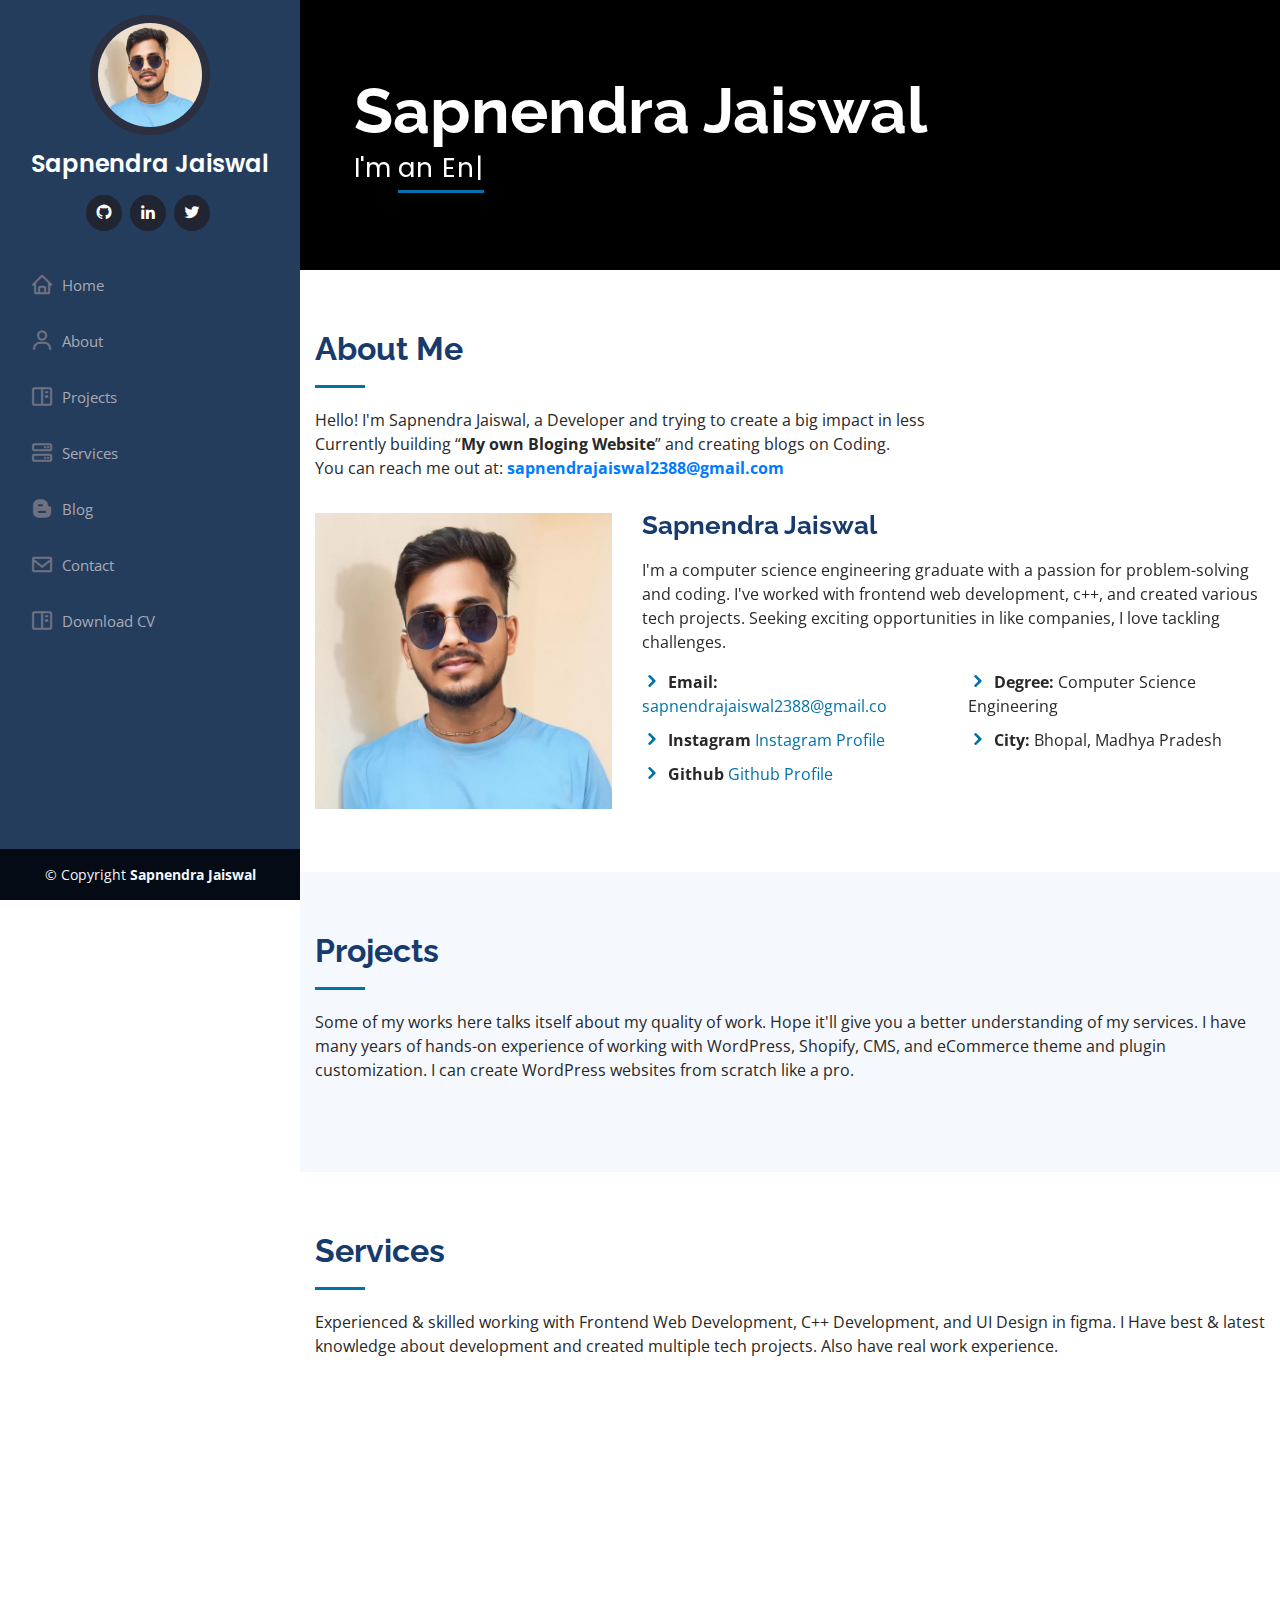
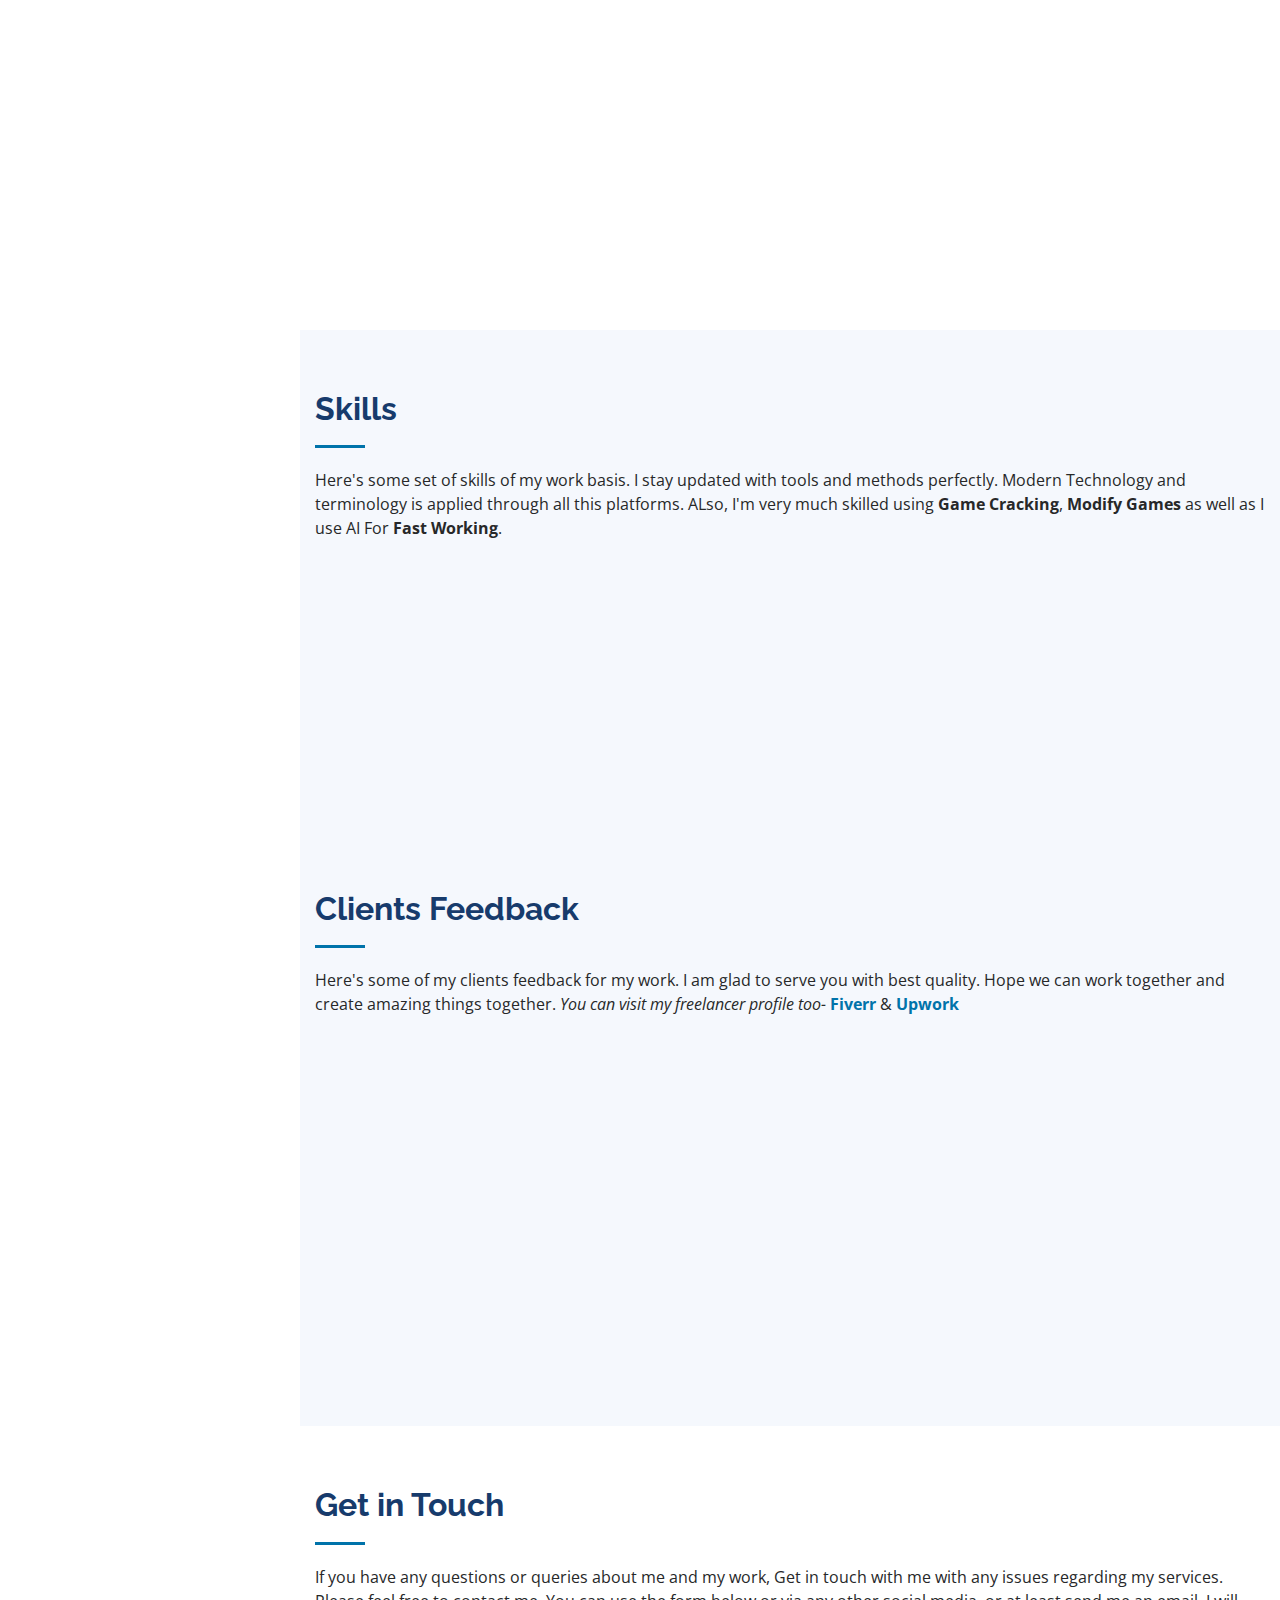
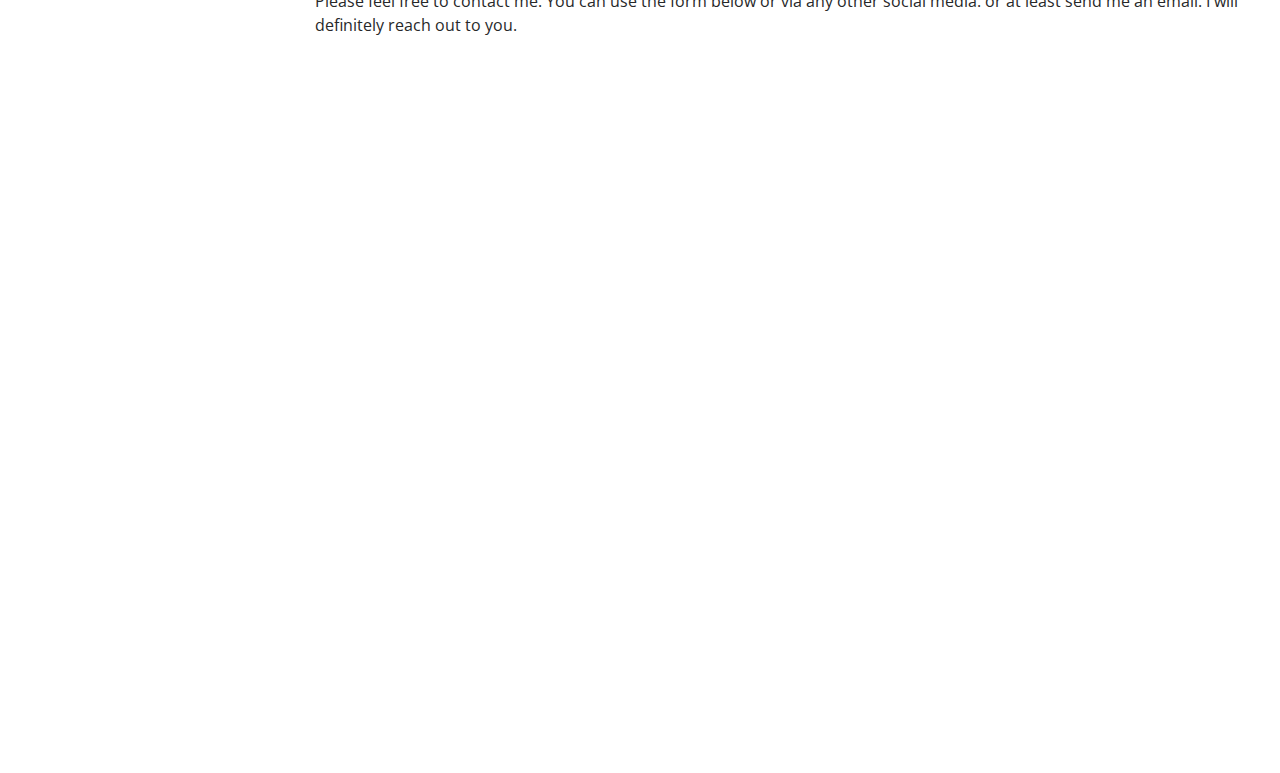
<file: index.html>
<!DOCTYPE html>
<html lang="en">

<head>
  <meta charset="utf-8">
  <meta content="width=device-width, initial-scale=1.0" name="viewport">

  <title>Sapnendra Jaiswal | Portfolio</title>
  <meta
    content="web development, wordpress, shopify website, e-commerce website, cms, blog, travel, web-developer, website, python, django, rest-api, aws, docker, python django portfolio,
    django developer portfolio,
    freelance django developer,
    saikat django portfolio Kapil Mahajan" name="description" 
  />
  <meta
    content="web development, wordpress, shopify website, e-commerce website, cms, blog, travel, web-developer, website, python, django, rest-api, aws, docker, python django portfolio,
    django developer portfolio,
    freelance django developer,
    saikat django portfolio Kapil Mahajan,
    django web development,
    python web development,
    django projects,
    rest api development,
    Dhaka CS Engineer,
    hire django developer in Dhaka,
    freelance django developer rates,
    I build web applications with django,
    python django e-commerce development,
    django developer with experience in iot, finance, aws"
    name="keywords"
  />

  <meta name="theme-color" content="#0073aa" />

  <meta property="og:title" content="Kapil Mahajan | CS Engineer (Backend)" />
  <meta property="og:description"
    content="web development, wordpress, shopify website, e-commerce website, cms, blog, travel, web-developer, website, python, django, rest-api, aws, docker" />
  <meta property="og:image" content="https://saikatroy.netlify.app/assets/img/Kapil1.png" />
  <meta property="og:url" content="https://saikatroy.netlify.app/" />
  <meta property="og:type" content="website" />

  <!-- Favicons -->
  <link href="assets/img/Sapnendra.jpg" rel="icon">
  <link href="assets/img/Sapnendra.jpg" rel="apple-touch-icon">

  <!-- Google Fonts -->
  <link
    href="https://fonts.googleapis.com/css?family=Open+Sans:300,300i,400,400i,600,600i,700,700i|Raleway:300,300i,400,400i,500,500i,600,600i,700,700i|Poppins:300,300i,400,400i,500,500i,600,600i,700,700i&display=swap"
    rel="stylesheet">

  <!-- Vendor CSS Files -->
  <link href="assets/vendor/bootstrap/css/bootstrap.min.css" rel="stylesheet">
  <link href="assets/vendor/icofont/icofont.min.css" rel="stylesheet">
  <link href="assets/vendor/boxicons/css/boxicons.min.css" rel="stylesheet">
  <link href="assets/vendor/venobox/venobox.css" rel="stylesheet">
  <link href="assets/vendor/owl.carousel/assets/owl.carousel.min.css" rel="stylesheet">
  <link href="assets/vendor/aos/aos.css" rel="stylesheet">

  <!-- Template Main CSS File -->
  <link href="assets/css/style.css" rel="stylesheet">

  <!-- Google tag (gtag.js) -->
  <script async src="https://www.googletagmanager.com/gtag/js?id=G-1HEC9Z70SZ"></script>
  <script>
    window.dataLayer = window.dataLayer || [];
    function gtag(){dataLayer.push(arguments);}
    gtag('js', new Date());

    gtag('config', 'G-1HEC9Z70SZ');
  </script>

</head>
<body>

  <!-- ======= Mobile nav toggle button ======= -->
  <button type="button" class="mobile-nav-toggle d-xl-none" aria-label="Right Align"><i
      class="icofont-navigation-menu"></i></button>

  <!-- ======= Header ======= -->
  <header id="header">
    <div class="d-flex flex-column">

      <div class="profile">
        <img src="assets/img/Sapnendra.jpg" alt="Kapil Mahajan Image" class="img-fluid rounded-circle" width="512"
          height="512">
        <h1 class="text-light"><a rel="noopener" href="/">Sapnendra Jaiswal</a></h1>
        <div class="mt-3 text-center social-links">
          <a rel="noopener" href="https://github.com/sapnendra" class="stackoverflow" target="_blank"><i
            class="bx bxl-github"></i></a>
          <a rel="noopener" href="https://www.linkedin.com/in/sapnendra/" class="linkedin" target="_blank"><i
              class="bx bxl-linkedin"></i></a>
          <a rel="noopener" href="https://twitter.com/Xsapnendra" class="twitter" target="_blank"><i
              class="bx bxl-twitter"></i></a>
        </div>
      </div>

      <nav class="nav-menu">
        <ul>
          <li class=""><a rel="noopener" href="#hero"><i class="bx bx-home"></i> <span>Home</span></a></li>
          <li><a rel="noopener" href="#about"><i class="bx bx-user"></i> <span>About</span></a></li>
          <li><a rel="noopener" href="#projects"><i class="bx bx-book-content"></i> Projects</a></li>
          <li><a rel="noopener" href="#services"><i class="bx bx-server"></i> Services</a></li>
          <li><a rel="noopener" href="/blog"><i class="bx bxl-blogger"></i> <span>Blog</span></a></li>
          <li><a rel="noopener" href="#contact"><i class="bx bx-envelope"></i> Contact</a></li>
          <li><a rel="noopener" href="./assets/cv/Sapnendra_Jaiswal_Resume.pdf" target="_blank"><i class="bx bx-book-content"></i>
              Download CV</a>
          </li>

        </ul>
      </nav><!-- .nav-menu -->
      <button type="button" class="mobile-nav-toggle d-xl-none" aria-label="Right Align"><i
          class="icofont-navigation-menu"></i></button>

    </div>
  </header><!-- End Header -->

  <!-- ======= Hero Section ======= -->
  <section id="hero" class="d-flex flex-column justify-content-center align-items-center">
    <div class="hero-container" data-aos="fade-in">
      <h1>Sapnendra Jaiswal</h1>
      <p>I'm <span class="typed"
          data-typed-items="an Engineer, a Web Developer, a Designer"></span>
      </p>
    </div>
  </section><!-- End Hero -->

  <main id="main">
    <!-- ======= About Section ======= -->
    <section id="about" class="about">
      <div class="container">

        <div class="section-title">
          <h2>About Me</h2>
          <p>Hello! I'm Sapnendra Jaiswal,
            a Developer and trying to create a big impact in less<br>
            Currently building “<b>My own Bloging Website</b>” and creating blogs on Coding.<br>
            You can reach me out at: <a href="mailto:sapnendrajaiswal2388@gmail.com" style="color: rgb(0, 123, 255); text-decoration: none;"><b>sapnendrajaiswal2388@gmail.com</b></a></p>
        </div>
        

        <div class="row about-me-row">
          <div class="col-lg-4" data-aos="fade-right">
            <img src="assets/img/Sapnendra.jpg" class="img-fluid profile-image" alt="Sapnendra Jaiswal Profile Image"
              width="600" height="570">
          </div>
          <div class="pt-4 col-lg-8 pt-lg-0 content" data-aos="fade-left">
            <h3>Sapnendra Jaiswal</h3>
            <p class="font-italic">
              <p>I'm a computer science engineering graduate with a passion for problem-solving and coding. I've worked with frontend web development, c++, and created various tech projects. Seeking exciting opportunities in like companies, I love tackling challenges.</p>
            </p>
            <div class="row">
              <div class="col-lg-6">
                <ul>
                  
                  <li><i class="icofont-rounded-right"></i> <strong>Email:</strong> <a rel="noopener"
                      href="mailto:sapnendrajaiswal2388@gmail.co">sapnendrajaiswal2388@gmail.co</a></li>

                  <li><i class="icofont-rounded-right"></i> <strong>Instagram</strong> <a rel="noopener"
                      href="https://www.instagram.com/sapnendra/" target="_blank">Instagram Profile</a></li>
                      <li><i class="icofont-rounded-right"></i> <strong>Github</strong> <a rel="noopener"
                        href="https://github.com/sapnendra" target="_blank">Github Profile</a></li>
                </ul>
              </div>
              <div class="col-lg-6">
                <ul>
                  
                  <li><i class="icofont-rounded-right"></i> <strong>Degree:</strong> Computer Science Engineering</li>

                  
                  <li><i class="icofont-rounded-right"></i> <strong>City:</strong> Bhopal, Madhya Pradesh</li>
                </ul>
              </div>
            </div>
          </div>
        </div>

      </div>
    </section><!-- End About Section -->


    <!-- project session -->
    <section id="projects" class="portfolio section-bg">
      <div class="container">
        <div class="section-title">
          <h2>Projects</h2>
          <p>Some of my works here talks itself about my quality of work. Hope it'll give you a better understanding of
            my services. I have many years of hands-on experience of working with WordPress, Shopify, CMS, and eCommerce
            theme and plugin customization. I can create WordPress websites from scratch like a pro.</p>
        </div>
        <!-- <div id="project-grid"> -->
          <!-- Project Cards will be dynamically added here -->
        <!-- </div> -->
      </div>
    </section>

    <script>
      const projects = [
        { title: "AI Smart Chat-Bot", image: "https://via.placeholder.com/300" },
        { title: "Eye Tracking Mouse Cursal Movement", image: "https://via.placeholder.com/300" },
        { title: "Windows Control Using Voice", image: "https://via.placeholder.com/300" },
        { title: "Windows Control Using Gestures", image: "https://via.placeholder.com/300" },
        { title: "Matchstick Firing", image: "https://via.placeholder.com/300" },
      ];

      const projectGrid = document.getElementById("project-grid");

      const displayProjects = (filteredProjects) => {
        projectGrid.innerHTML = "";
        filteredProjects.forEach((project) => {
          const card = document.createElement("div");
          card.className = "project-card";
          card.innerHTML = `
            <img src="${project.image}" alt="${project.title}" class="project-image">
            <h3 class="project-title">${project.title}</h3>
            <button class="project-button">View Project</button>
          `;
          projectGrid.appendChild(card);
        });
      };

      displayProjects(projects);
    </script>

    <!-- CSS for Styling -->
    <style>
      /* Project Grid Styling */
      #project-grid {
        display: grid;
        grid-template-columns: repeat(3, 1fr);
        gap: 20px;
        padding: 20px;
      }

      /* Card Styling */
      .project-card {
        background-color: #282828;
        padding: 15px;
        text-align: center;
        border-radius: 8px;
        box-shadow: 0px 4px 6px rgba(0, 0, 0, 0.3);
        transition: transform 0.3s ease, box-shadow 0.3s ease;
      }

      .project-card:hover {
        transform: scale(1.05);
        box-shadow: 0px 8px 15px rgba(0, 0, 0, 0.5);
      }

      .project-image {
        max-width: 100%;
        border-radius: 5px;
        margin-bottom: 10px;
      }

      .project-title {
        margin: 10px 0;
        color: #f39c12;
      }

      .project-button {
        margin-top: 10px;
        padding: 10px 20px;
        background-color: #444;
        color: #fff;
        border: none;
        border-radius: 5px;
        cursor: pointer;
        transition: background-color 0.3s ease, color 0.3s ease;
      }

      .project-button:hover {
        background-color: #f39c12;
        color: #1c1c1c;
      }

      /* Responsive Styling */
      @media (max-width: 768px) {
        #project-grid {
          grid-template-columns: 1fr; /* Single column on small screens */
        }
      }
    </style>

    <!-- ======= Services Section ======= -->
    <section id="services" class="services">
      <div class="container">

        <div class="section-title">
          <h2>Services</h2>
          <p>Experienced & skilled working with Frontend Web Development, C++ Development, and UI Design in figma. I Have best & latest knowledge about development and created multiple tech projects. Also have real work experience.
          </p>
        </div>

        <div class="row">
          <div class="col-lg-4 col-md-6 icon-box" data-aos="fade-up">
            <div class="icon"><i class="icofont-computer"></i></div>
            <h3 class="title"><a rel="noopener" href="#portfolio">Frontend Development</a></h3>
            <p class="description">I have hands-on experience in developing dynamic web applications using the MERN stack, including building RESTful APIs with Node.js and Express, designing responsive frontends with React, and managing databases with MongoDB.</p>
          </div>
          <div class="col-lg-4 col-md-6 icon-box" data-aos="fade-up" data-aos-delay="100">
            <div class="icon"><i class="icofont-chart-bar-graph"></i></div>
            <h3 class="title"><a rel="noopener" href="#portfolio">Python Development</a></h3>
            <p class="description">I have practical experience with Python, including building automation scripts, developing backend systems, creating game projects, and working on data-driven applications.</p>
          </div>
          <div class="col-lg-4 col-md-6 icon-box" data-aos="fade-up" data-aos-delay="200">
            <div class="icon"><i class="icofont-earth"></i></div>
            <h3 class="title"><a rel="noopener" href="#portfolio">Web development</a></h3>
            <p class="description">I have experience in web development using HTML, CSS, JavaScript, PHP, and WordPress, including creating responsive websites, dynamic functionalities, and custom themes to deliver user-friendly designs. </p>
          </div>
          <div class="col-lg-4 col-md-6 icon-box" data-aos="fade-up" data-aos-delay="400">
            <div class="icon"><i class="icofont-settings"></i></div>
            <h3 class="title"><a rel="noopener" href="#portfolio">Open for Colabration</a></h3>
            <p class="description">I am open to collaboration, eager to work with like-minded individuals or teams on innovative projects in coding, web development.</p>
          </div>
          
        </div>

      </div>
    </section><!-- End Services Section -->


    <!-- ======= Skills Section ======= -->
    <section id="skills" class="skills section-bg">
      <div class="container">

        <div class="section-title">
          <h2>Skills</h2>
          <p>Here's some set of skills of my work basis. I stay updated with tools and methods perfectly.
            Modern Technology and terminology is applied through all this platforms. ALso, I'm very much skilled
            using <strong>Game Cracking</strong>, <strong>Modify Games</strong> as well as I use AI For <strong>Fast Working</strong>.
          </p>
        </div>

        <div class="row skills-content">

          <div class="col-lg-6" data-aos="fade-up">

            <div class="progress">
              <span class="skill">Web Development <i class="val">100%</i></span>
              <div class="progress-bar-wrap">
                <div class="progress-bar" aria-valuenow="100" aria-valuemin="0" aria-valuemax="100">
                </div>
              </div>
            </div>

            <div class="progress">
              <span class="skill">Video Editing <i class="val">80%</i></span>
              <div class="progress-bar-wrap">
                <div class="progress-bar" aria-valuenow="90" aria-valuemin="0" aria-valuemax="100">
                </div>
              </div>
            </div>

            <div class="progress">
              <span class="skill">Premier Pro <i class="val">75%</i></span>
              <div class="progress-bar-wrap">
                <div class="progress-bar" aria-valuenow="75" aria-valuemin="0" aria-valuemax="100">
                </div>
              </div>
            </div>

            <div class="progress">
              <span class="skill">After Effects <i class="val">80%</i></span>
              <div class="progress-bar-wrap">
                <div class="progress-bar" aria-valuenow="80" aria-valuemin="0" aria-valuemax="100">
                </div>
              </div>
            </div>

          </div>

          <div class="col-lg-6" data-aos="fade-up" data-aos-delay="100">

            <div class="progress">
              <span class="skill">AI Tools<i class="val">70%</i></span>
              <div class="progress-bar-wrap">
                <div class="progress-bar" aria-valuenow="60" aria-valuemin="0" aria-valuemax="100">
                </div>
              </div>
            </div>

            <div class="progress">
              <span class="skill">Photoshop<i class="val">80%</i></span>
              <div class="progress-bar-wrap">
                <div class="progress-bar" aria-valuenow="80" aria-valuemin="0" aria-valuemax="100">
                </div>
              </div>
            </div>

            

            <div class="progress">
              <span class="skill">New Ideas<i class="val">100%</i></span>
              <div class="progress-bar-wrap">
                <div class="progress-bar" aria-valuenow="100" aria-valuemin="0" aria-valuemax="100">
                </div>
              </div>
            </div>

            <div class="progress">
              <span class="skill">Blender<i class="val">55%</i></span>
              <div class="progress-bar-wrap">
                <div class="progress-bar" aria-valuenow="55" aria-valuemin="0" aria-valuemax="100">
                </div>
              </div>
            </div>
          </div>
        </div>
      </div>
    </section><!-- End Skills Section -->



    <!-- ======= Testimonials Section ======= -->
    <section id="testimonials" class="testimonials section-bg">
      <div class="container">

        <div class="section-title">
          <h2>Clients Feedback</h2>
          <p>Here's some of my clients feedback for my work. I am glad to serve you with best quality. Hope we can work
            together and create amazing things together. <i>You can visit my freelancer profile too-</i>
            <a rel="noopener" href="#"><strong>Fiverr</strong></a> &
            <a rel="noopener" href="#"><strong>Upwork</strong></a>
          </p>
        </div>

        <div class="owl-carousel testimonials-carousel">

          <div class="testimonial-item" data-aos="fade-up" data-aos-delay="200">
            <p>
              <img src="assets/img/testimonials/client-1.jpg" alt="Fiverr Review" width="702" height="366"
                class="img-fluid">
            </p>
            <h3>Freelancer Platform- Upwork</h3>
          </div>

          

          <div class="testimonial-item" data-aos="fade-up" data-aos-delay="400">
            <p>
              <img src="assets/img/testimonials/client-3.jpg" alt="Fiverr Review" width="702" height="366"
                class="img-fluid">
            </p>
            <h3>Freelancer Platform- Upwork</h3>
          </div>

        </div>

      </div>
    </section><!-- End Testimonials Section -->



    <!-- ======= Contact Section ======= -->
    <section id="contact" class="contact">
      <div class="container">

        <div class="section-title">
          <h2>Get in Touch</h2>
          <p>If you have any questions or queries about me and my work, Get in touch with me with any issues regarding
            my services. Please feel free to contact me. You can use the form below or via any other social media.
            or at least send me an email. I will definitely reach out to you.</p>
        </div>

        <div class="row" data-aos="fade-in">

          <div class="col-lg-5 d-flex align-items-stretch">
            <div class="info">
              <div class="address">
                <i class="icofont-google-map"></i>
                <h3>Location:</h3>
                <p>Bhopal, Madhya Pradesh</p>
              </div>

              <div class="email">
                <i class="icofont-envelope"></i>
                <h3>Email:</h3>
                <p><a rel="noopener" href="mailto:sapnendrajaiswal2388@gmail.com">sapnendrajaiswal2388@gmail.com</a></p>
              </div>

              <div class="phone">
                <i class="icofont-phone"></i>
                <h3>Call:</h3>
                <p><a rel="noopener" href="tel:+919685238884">+91 9685238884</a></p>
              </div>
              <a rel="noopener" href="#" target="_blank"><img
                  src="assets/img/map.jpg" alt="Location Map" class="img-fluid" width="597" height="445"></a>
            </div>
          </div>

          <div class="mt-5 col-lg-7 mt-lg-0 d-flex align-items-stretch">
            <form name="contact" method="POST" data-netlify="true" class="email-form">
              <div class="form-group">
                <label for="name">Your Name: </label>
                <input class="form-control" type="text" name="name" id="name" />
              </div>
              <div class="form-group">
                <label for="email">Your Email:</label>
                <input class="form-control" type="email" name="email" id="email" />
              </div>
              <div class="form-group">
                <label for="message">Message:</label>
                <textarea class="form-control" name="message" rows="8" id="message"></textarea>
              </div>
              <div class="text-center">
                <button type="submit">Send Message</button>
              </div>
            </form>
          </div>
        </div>
      </div>
    </section><!-- End Contact Section -->
  </main><!-- End #main -->

  <!-- ======= Footer ======= -->
  <footer id="footer">
    <div class="container">
      <div class="copyright">
        &copy; Copyright <strong><span>Sapnendra Jaiswal</span></strong>
        <div><a rel="noopener" href="https://sapnendra.github.io/"></a></div>
      </div>
    </div>

  </footer><!-- End  Footer -->

  <a rel="noopener" href="#" class="back-to-top"><i class="icofont-simple-up"></i></a>

  <!-- Vendor JS Files -->
  <script src="assets/vendor/jquery/jquery.min.js"></script>
  <script src="assets/vendor/bootstrap/js/bootstrap.bundle.min.js"></script>
  <script src="assets/vendor/jquery.easing/jquery.easing.min.js"></script>
  <script src="assets/vendor/waypoints/jquery.waypoints.min.js"></script>
  <script src="assets/vendor/counterup/counterup.min.js"></script>
  <script src="assets/vendor/isotope-layout/isotope.pkgd.min.js"></script>
  <script src="assets/vendor/venobox/venobox.min.js"></script>
  <script src="assets/vendor/owl.carousel/owl.carousel.min.js"></script>
  <script src="assets/vendor/typed.js/typed.min.js"></script>
  <script src="assets/vendor/aos/aos.js"></script>

  <!-- Template Main JS File -->
  <script src="assets/js/main.js"></script>


  <!-- Messenger Chat Plugin Code -->
  <div id="fb-root"></div>

  <!-- Your Chat Plugin code -->
  <div id="fb-customer-chat" class="fb-customerchat">
  </div>

  <script>
    var chatbox = document.getElementById('fb-customer-chat');
    chatbox.setAttribute("page_id", "103446341405220");
    chatbox.setAttribute("attribution", "biz_inbox");
    window.fbAsyncInit = function () {
      FB.init({
        xfbml: true,
        version: 'v10.0'
      });
    };

    (function (d, s, id) {
      var js, fjs = d.getElementsByTagName(s)[0];
      if (d.getElementById(id)) return;
      js = d.createElement(s); js.id = id;
      js.src = 'https://connect.facebook.net/en_US/sdk/xfbml.customerchat.js';
      fjs.parentNode.insertBefore(js, fjs);
    }(document, 'script', 'facebook-jssdk'));
  </script>

  <!--Kapil Mahajan Portfolio Website template-->

</body>

</html>
</file>
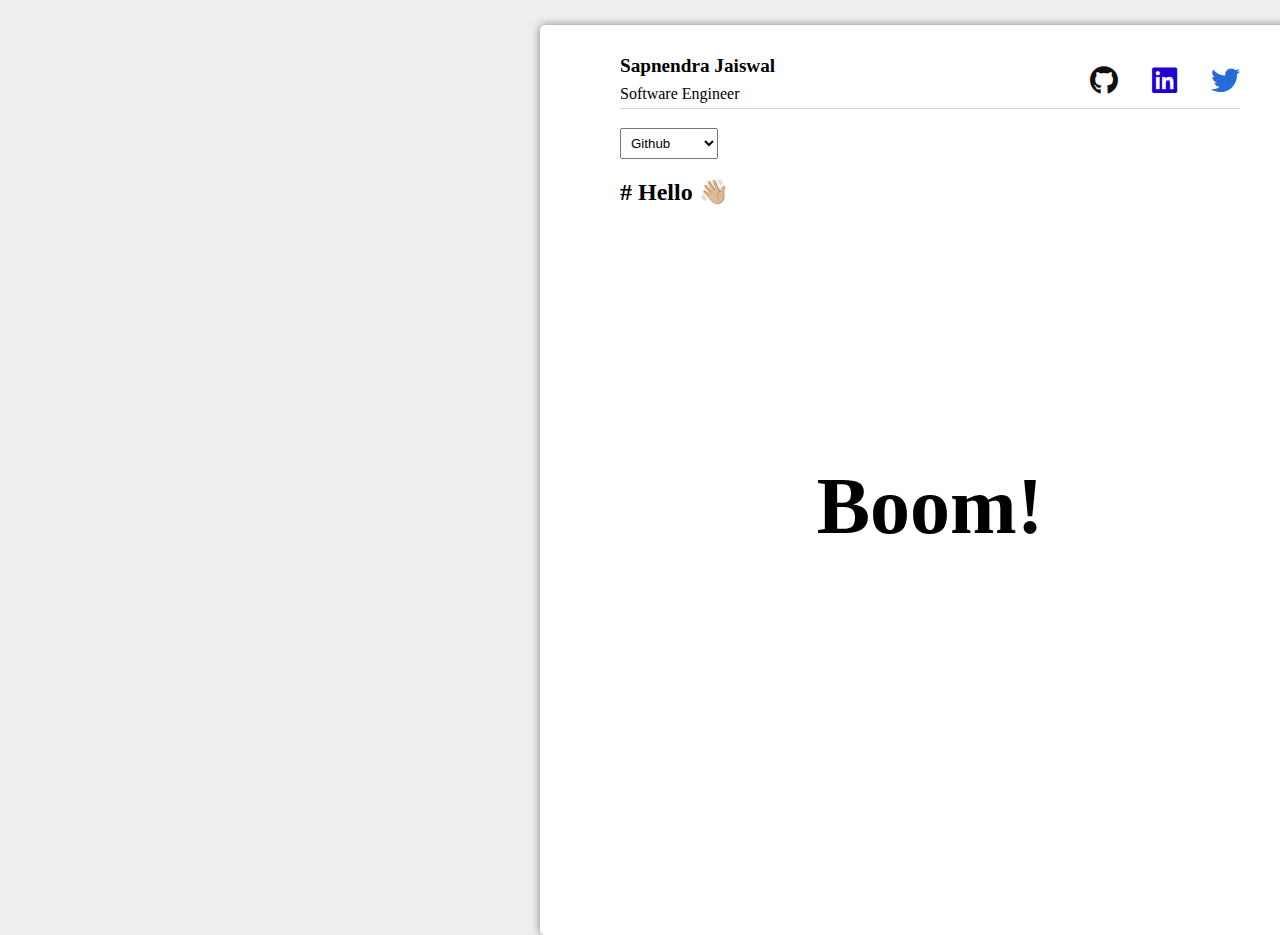
<file: otherPages/AboutMe.html>
<!DOCTYPE html>
<html lang="en">
  <head>
    <meta charset="UTF-8" />
    <meta name="viewport" content="width=device-width, initial-scale=1.0" />
    <title>About Me</title>
    <link
      rel="shortcut icon"
      href="/HTML-CSS-Projects/Portfolio/images/logoSfavicon.jpg"
      type="image/x-icon"
    />
    <link rel="stylesheet" href="AboutMe.css" />
    <link
      rel="stylesheet"
      href="https://cdnjs.cloudflare.com/ajax/libs/font-awesome/5.15.2/css/all.min.css"
    />
  </head>
  <body>
    <header>
      <div class="conatainer">
        <div class="box">
          <div class="navbar">
            <div class="profile">
              <div class="name">
                <span>Sapnendra Jaiswal</span>
              </div>
              <div class="passion">
                <span>Software Engineer</span>
              </div>
            </div>
            <div class="icons">
              <div class="media">
                <a id="github" href="https://github.com/sapnendra"
                  ><i class="fab fa-github"></i
                ></a>
                <a id="linkedin" href="https://linkedin.com/in/sapnendra"
                  ><i class="fab fa-linkedin"></i
                ></a>
                <a id="twitter" href="#"><i class="fab fa-twitter"></i></a>
              </div>
            </div>
          </div>

          <div class="content">
            <div class="dropdown">
                <select name="pages" id="page">
                    <option value="pages">
                        <a href="https://github.com/sapnendra">Github</a>
                    </option>
                    <option value="pages">
                        <a href="#">Linkedin</a>
                    </option>
                    <option value="pages">
                        <a href="#">twitter</a>
                    </option>
                    <option value="pages">
                        <a href="#">Instragram</a>
                    </option>
                </select>
            </div>

            <div class="hello">
                <p># Hello 👋🏼</p>
            </div>

            <div class="boom">
              <span>Boom!</span>
            </div>
          </div>

        </div>
      </div>
    </header>
  </body>
</html>
</file>
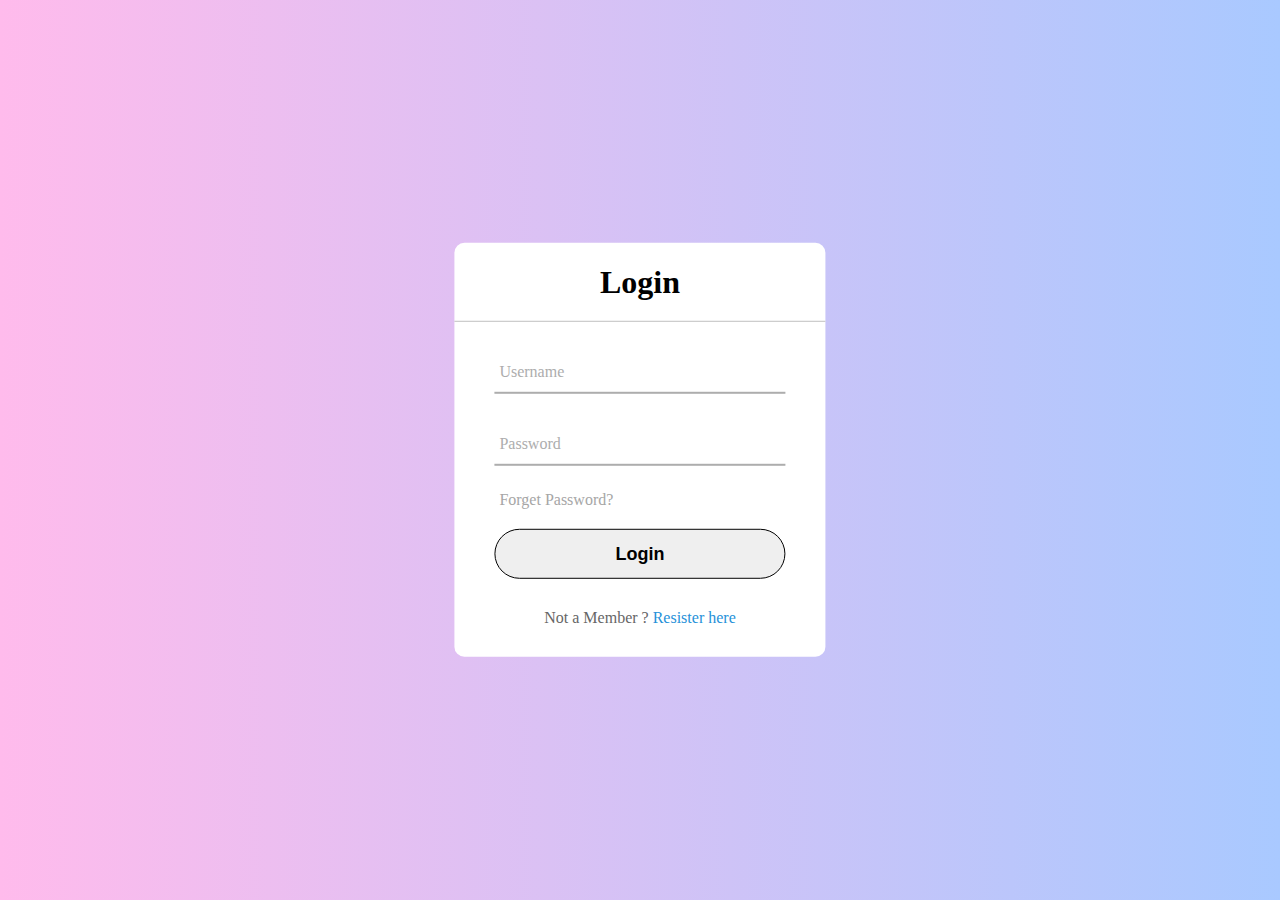
<file: otherPages/loginForm.html>
<!DOCTYPE html>
<html lang="en">
<head>
    <meta charset="UTF-8">
    <meta name="viewport" content="width=device-width, initial-scale=1.0">
    <link rel="stylesheet" href="./loginForm.css">
    <link rel="shortcut icon" href="/HTML-CSS-Projects/Portfolio/images/logoSfavicon.jpg" type="image/x-icon">
    <title>Login</title>
</head>
<body>
    <div class="container">
        <div class="center">
            <h1>Login</h1>
            <form action="" method="post">
                <div class="txt_field">
                    <input id="username" type="text" name="text" required>
                    <span></span>
                    <label for="username">Username</label>
                </div>
                <div class="txt_field">
                    <input id="password" type="password" name="password" required>
                    <span></span>
                    <label for="password">Password</label>
                </div>
                <div class="pass">Forget Password?</div>
                <input id="submit" type="Submit" name="submit" value="Login">
                <div class="signup_link">
                    Not a Member ? <a href="./ResistrationForm.html">Resister here</a>
                </div>
            </form>
        </div>
    </div>
</body>
</html>
</file>
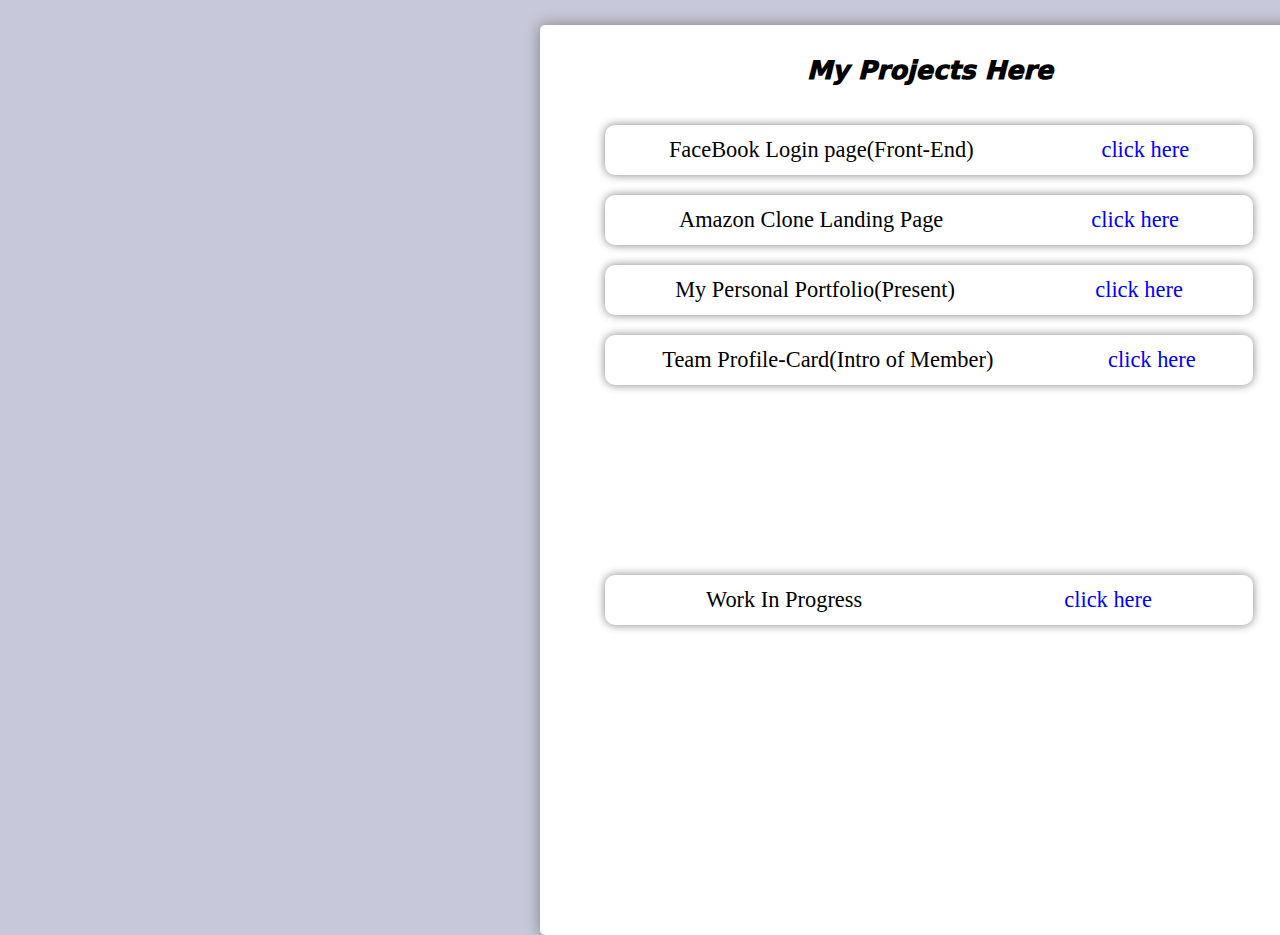
<file: otherPages/projectSection.html>
<!DOCTYPE html>
<html lang="en">
  <head>
    <meta charset="UTF-8" />
    <meta name="viewport" content="width=device-width, initial-scale=1.0" />
    <title>Projects - Sapnendra</title>
    <link rel="stylesheet" href="projectSection.css" />
  </head>
  <body>
    <header>
      <div class="box">
        <h2>My Projects Here</h2>
        <div class="projects">
            <div class="first">
                <p>FaceBook Login page(Front-End)</p>
                <a href="#">click here</a>
            </div>

            <div class="second">
                <p>Amazon Clone Landing Page</p>
                <a href="#">click here</a>
            </div>

            <div class="third">
                <p>My Personal Portfolio(Present)</p>
                <a href="#">click here</a>
            </div>

            <div class="fourth">
                <p>Team Profile-Card(Intro of Member)</p>
                <a href="#">click here</a>
            </div>

            <div class="fifth">
              <p>Work In Progress</p>
              <a href="#">click here</a>
          </div>
        </div>
      </div>
    </header>
  </body>
</html>
</file>
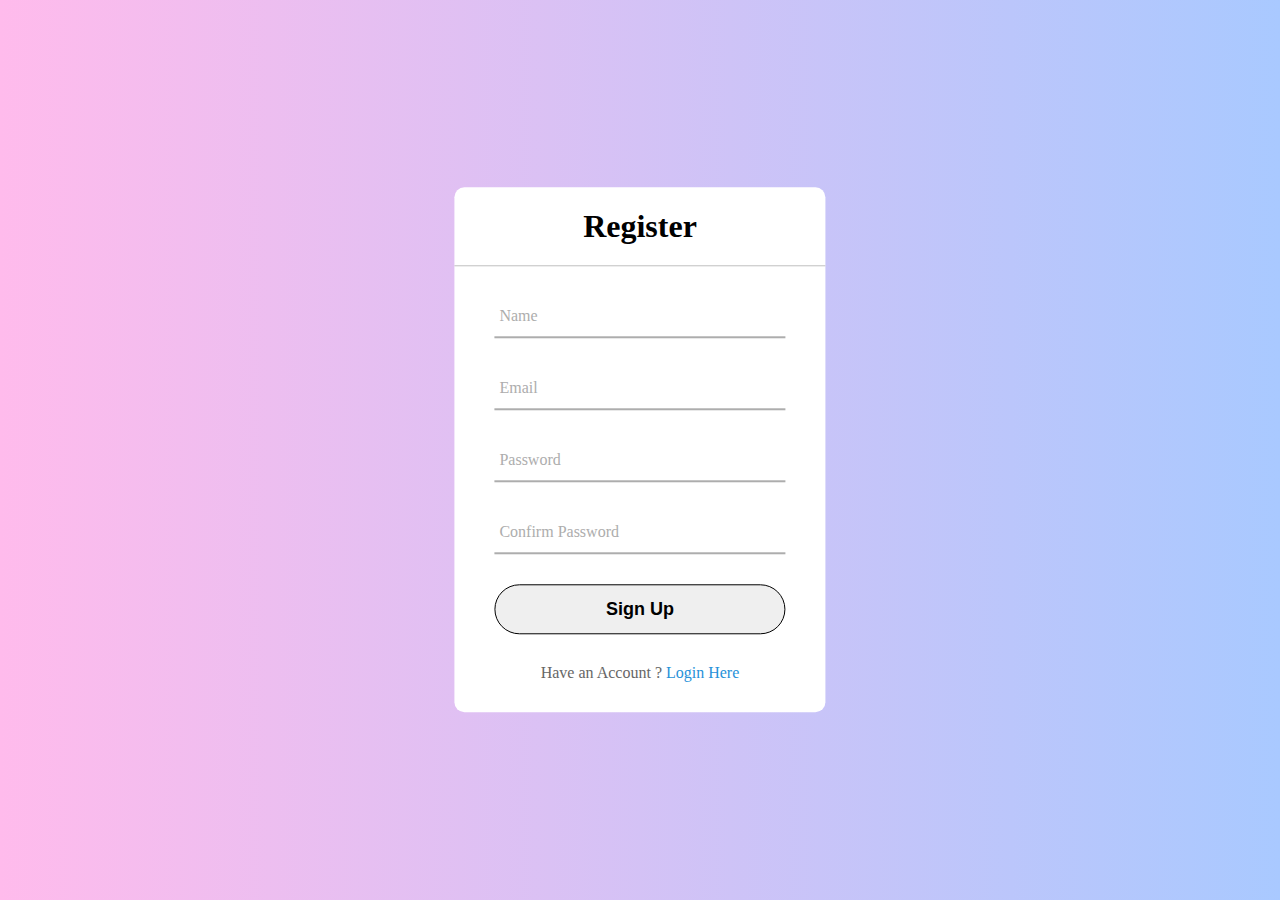
<file: otherPages/ResistrationForm.html>
<!DOCTYPE html>
<html lang="en">
  <head>
    <title>Resistration</title>
    <meta charset="UTF-8" />
    <meta name="viewport" content="width=device-width" />
    <link rel="stylesheet" href="./ResistrationFrom.css" />
    <link rel="shortcut icon" href="/HTML-CSS-Projects/Portfolio/images/logoSfavicon.jpg" type="image/x-icon">
  </head>
  <body>
    <div class="container">
      <div class="center">
          <h1>Register</h1>
          <form method="POST" action="">
              <div class="txt_field">
                  <input type="text" name="name" required>
                  <span></span>
                  <label>Name</label>
              </div>
              <div class="txt_field">
                  <input type="email" name="email" required>
                  <span></span>
                  <label>Email</label>
              </div>
              <div class="txt_field">
                  <input type="password" name="password" required>
                  <span></span>
                  <label>Password</label>
              </div>
              <div class="txt_field">
                  <input type="password" name="cpassword" required>
                  <span></span>
                  <label>Confirm Password</label>
              </div>
              <input name="submit" type="Submit" value="Sign Up">
              <div class="signup_link">
                  Have an Account ? <a href="./loginForm.html">Login Here</a>
              </div>
          </form>
      </div>
  </div>
  </body>
</html>
</file>
<file: assets/vendor/venobox/venobox.css>
/* ------ venobox.css --------*/
.vbox-overlay *, .vbox-overlay *:before, .vbox-overlay *:after{
    -webkit-backface-visibility: hidden;
    -webkit-box-sizing:border-box;
    -moz-box-sizing:border-box;
    box-sizing:border-box;
}
.vbox-overlay * { 
    -webkit-backface-visibility: visible;
    backface-visibility: visible;
}
.vbox-overlay{
    display: -webkit-flex;
    display: flex;
    -webkit-flex-direction: column;
    flex-direction: column;
    -webkit-justify-content: center;
    justify-content: center;
    -webkit-align-items: center;
    align-items: center;
    position: fixed;
    left: 0;
    top: 0;
    bottom: 0;
    right: 0;
    z-index: 999999;
}

/* ----- navigation ----- */
.vbox-title{
    width: 100%;
    height: 40px;
    float: left;
    text-align: center;
    line-height: 28px;
    font-size: 12px;
    padding: 6px 50px;
    overflow: hidden;
    position: fixed;
    display: none;
    left: 0;
    z-index: 89;
}
.vbox-close{
    cursor: pointer;
    position: fixed;
    top: -1px;
    right: 0;
    width: 50px;
    height: 40px;
    padding: 6px;
    display: block;
    background-position:10px center;
    overflow: hidden;
    font-size: 24px;
    line-height: 1;
    text-align: center;
    z-index: 99;
}
.vbox-left{
    cursor: pointer;
    position: fixed;
    left: 0;
    height: 40px;
    overflow: hidden;
    line-height: 28px;
    font-size: 12px;
    z-index: 99;
    display: flex;
    align-items:center;
}
.vbox-num{
    display: inline-block;
    margin: 6px 0 6px 15px;
}
/* ----- Social share ----- */
.vbox-share{
    line-height: 28px;
    font-size: 12px;
    overflow: hidden;
    position: fixed;
    left: 0;
    z-index: 98;
    display: flex;
    align-items:center;
    justify-content: center;
    width: 100%;
    text-align: center;
}
.vbox-share svg{
    max-height: 28px;
    width: 28px;
    z-index: 10;
    margin-left: 12px;
    margin-top: 6px;
    margin-bottom: 6px;
    vertical-align: middle;
}


/* ----- navigation ARROWS ----- */
.vbox-next, .vbox-prev{
    position: fixed;
    top: 50%;
    margin-top: -15px;
    overflow: hidden;
    cursor: pointer;
    display: block;
    width: 45px;
    height: 45px;
    z-index: 99;
}
.vbox-next span, .vbox-prev span{
    position: relative;
    width: 20px;
    height: 20px;
    border: 2px solid transparent;
    border-top-color: #B6B6B6;
    border-right-color: #B6B6B6;
    text-indent: -100px;
    position: absolute;
    top: 8px;
    display: block;
}
.vbox-prev{
    left: 15px;
}
.vbox-next{
    right: 15px;
}
.vbox-prev span{
    left: 10px;
    -ms-transform: rotate(-135deg);
    -webkit-transform: rotate(-135deg);
    transform: rotate(-135deg);
}
.vbox-next span{
    -ms-transform: rotate(45deg);
    -webkit-transform: rotate(45deg);
    transform: rotate(45deg);
    right: 10px;
}
/* ------- inline window ------ */
.vbox-inline{
    width: 420px;
    height: 315px;
    height: 70vh;
    padding: 10px;
    background: #fff;
    margin: 0 auto;
    overflow: auto;
    text-align: left;
}
/* ------- Video & iFrames window ------ */
.venoframe{
    max-width: 100%;
    width: 100%;
    border: none;
    width: 100%;
    height: 260px;
    height: 70vh;
}
.venoframe.vbvid{
    height: 260px;
}
@media (min-width: 768px) {
    .venoframe, .vbox-inline{
        width: 90%;
        height: 360px;
        height: 70vh;
    }
    .venoframe.vbvid{
        width: 640px;
        height: 360px;
    }
}
@media (min-width: 992px) {
    .venoframe, .vbox-inline{
        max-width: 1200px;
        width: 80%;
        height: 540px;
        height: 70vh;
    }
    .venoframe.vbvid{
        width: 960px;
        height: 540px;
    }
}
/* 
Please do NOT edit this part! 
or at least read this note: http://i.imgur.com/7C0ws9e.gif
*/
.vbox-open{
    overflow: hidden;
}
.vbox-container{
    position: absolute;
    left: 0;
    right: 0;
    top: 0;
    bottom: 0;
    overflow-x: hidden;
    overflow-y: scroll;
    overflow-scrolling: touch;
    -webkit-overflow-scrolling: touch;
    z-index: 20;
    max-height: 100%;

}

.vbox-content{
    text-align: center;
    float: left;
    width: 100%;
    position: relative;
    overflow: hidden;
    padding: 20px 4%;
}
.vbox-container img{
    max-width: 100%;
    height: auto;
}
.vbox-figlio{
    box-shadow: 0 0 12px rgba(0,0,0,0.19), 0 6px 6px rgba(0,0,0,0.23);
    max-width: 100%;
    text-align: initial;
}
img.vbox-figlio{
    -webkit-user-select: none;
-khtml-user-select: none;
-moz-user-select: none;
-o-user-select: none;
user-select: none;
}
.vbox-content.swipe-left{
    margin-left: -200px !important;
}
.vbox-content.swipe-right{
    margin-left: 200px !important;
}
.vbox-animated{
    webkit-transition: margin 300ms ease-out;
    transition: margin 300ms ease-out;
}

/* ---------- preloader ----------
 * SPINKIT 
 * http://tobiasahlin.com/spinkit/
-------------------------------- */
.sk-double-bounce,.sk-rotating-plane{width:40px;height:40px;margin:40px auto}.sk-rotating-plane{background-color:#333;-webkit-animation:sk-rotatePlane 1.2s infinite ease-in-out;animation:sk-rotatePlane 1.2s infinite ease-in-out}@-webkit-keyframes sk-rotatePlane{0%{-webkit-transform:perspective(120px) rotateX(0) rotateY(0);transform:perspective(120px) rotateX(0) rotateY(0)}50%{-webkit-transform:perspective(120px) rotateX(-180.1deg) rotateY(0);transform:perspective(120px) rotateX(-180.1deg) rotateY(0)}100%{-webkit-transform:perspective(120px) rotateX(-180deg) rotateY(-179.9deg);transform:perspective(120px) rotateX(-180deg) rotateY(-179.9deg)}}@keyframes sk-rotatePlane{0%{-webkit-transform:perspective(120px) rotateX(0) rotateY(0);transform:perspective(120px) rotateX(0) rotateY(0)}50%{-webkit-transform:perspective(120px) rotateX(-180.1deg) rotateY(0);transform:perspective(120px) rotateX(-180.1deg) rotateY(0)}100%{-webkit-transform:perspective(120px) rotateX(-180deg) rotateY(-179.9deg);transform:perspective(120px) rotateX(-180deg) rotateY(-179.9deg)}}.sk-double-bounce{position:relative}.sk-double-bounce .sk-child{width:100%;height:100%;border-radius:50%;background-color:#333;opacity:.6;position:absolute;top:0;left:0;-webkit-animation:sk-doubleBounce 2s infinite ease-in-out;animation:sk-doubleBounce 2s infinite ease-in-out}.sk-chasing-dots .sk-child,.sk-spinner-pulse,.sk-three-bounce .sk-child{background-color:#333;border-radius:100%}.sk-double-bounce .sk-double-bounce2{-webkit-animation-delay:-1s;animation-delay:-1s}@-webkit-keyframes sk-doubleBounce{0%,100%{-webkit-transform:scale(0);transform:scale(0)}50%{-webkit-transform:scale(1);transform:scale(1)}}@keyframes sk-doubleBounce{0%,100%{-webkit-transform:scale(0);transform:scale(0)}50%{-webkit-transform:scale(1);transform:scale(1)}}.sk-wave{margin:40px auto;width:50px;height:40px;text-align:center;font-size:10px}.sk-wave .sk-rect{background-color:#333;height:100%;width:6px;display:inline-block;-webkit-animation:sk-waveStretchDelay 1.2s infinite ease-in-out;animation:sk-waveStretchDelay 1.2s infinite ease-in-out}.sk-wave .sk-rect1{-webkit-animation-delay:-1.2s;animation-delay:-1.2s}.sk-wave .sk-rect2{-webkit-animation-delay:-1.1s;animation-delay:-1.1s}.sk-wave .sk-rect3{-webkit-animation-delay:-1s;animation-delay:-1s}.sk-wave .sk-rect4{-webkit-animation-delay:-.9s;animation-delay:-.9s}.sk-wave .sk-rect5{-webkit-animation-delay:-.8s;animation-delay:-.8s}@-webkit-keyframes sk-waveStretchDelay{0%,100%,40%{-webkit-transform:scaleY(.4);transform:scaleY(.4)}20%{-webkit-transform:scaleY(1);transform:scaleY(1)}}@keyframes sk-waveStretchDelay{0%,100%,40%{-webkit-transform:scaleY(.4);transform:scaleY(.4)}20%{-webkit-transform:scaleY(1);transform:scaleY(1)}}.sk-wandering-cubes{margin:40px auto;width:40px;height:40px;position:relative}.sk-wandering-cubes .sk-cube{background-color:#333;width:10px;height:10px;position:absolute;top:0;left:0;-webkit-animation:sk-wanderingCube 1.8s ease-in-out -1.8s infinite both;animation:sk-wanderingCube 1.8s ease-in-out -1.8s infinite both}.sk-chasing-dots,.sk-spinner-pulse{width:40px;height:40px;margin:40px auto}.sk-wandering-cubes .sk-cube2{-webkit-animation-delay:-.9s;animation-delay:-.9s}@-webkit-keyframes sk-wanderingCube{0%{-webkit-transform:rotate(0);transform:rotate(0)}25%{-webkit-transform:translateX(30px) rotate(-90deg) scale(.5);transform:translateX(30px) rotate(-90deg) scale(.5)}50%{-webkit-transform:translateX(30px) translateY(30px) rotate(-179deg);transform:translateX(30px) translateY(30px) rotate(-179deg)}50.1%{-webkit-transform:translateX(30px) translateY(30px) rotate(-180deg);transform:translateX(30px) translateY(30px) rotate(-180deg)}75%{-webkit-transform:translateX(0) translateY(30px) rotate(-270deg) scale(.5);transform:translateX(0) translateY(30px) rotate(-270deg) scale(.5)}100%{-webkit-transform:rotate(-360deg);transform:rotate(-360deg)}}@keyframes sk-wanderingCube{0%{-webkit-transform:rotate(0);transform:rotate(0)}25%{-webkit-transform:translateX(30px) rotate(-90deg) scale(.5);transform:translateX(30px) rotate(-90deg) scale(.5)}50%{-webkit-transform:translateX(30px) translateY(30px) rotate(-179deg);transform:translateX(30px) translateY(30px) rotate(-179deg)}50.1%{-webkit-transform:translateX(30px) translateY(30px) rotate(-180deg);transform:translateX(30px) translateY(30px) rotate(-180deg)}75%{-webkit-transform:translateX(0) translateY(30px) rotate(-270deg) scale(.5);transform:translateX(0) translateY(30px) rotate(-270deg) scale(.5)}100%{-webkit-transform:rotate(-360deg);transform:rotate(-360deg)}}.sk-spinner-pulse{-webkit-animation:sk-pulseScaleOut 1s infinite ease-in-out;animation:sk-pulseScaleOut 1s infinite ease-in-out}@-webkit-keyframes sk-pulseScaleOut{0%{-webkit-transform:scale(0);transform:scale(0)}100%{-webkit-transform:scale(1);transform:scale(1);opacity:0}}@keyframes sk-pulseScaleOut{0%{-webkit-transform:scale(0);transform:scale(0)}100%{-webkit-transform:scale(1);transform:scale(1);opacity:0}}.sk-chasing-dots{position:relative;text-align:center;-webkit-animation:sk-chasingDotsRotate 2s infinite linear;animation:sk-chasingDotsRotate 2s infinite linear}.sk-chasing-dots .sk-child{width:60%;height:60%;display:inline-block;position:absolute;top:0;-webkit-animation:sk-chasingDotsBounce 2s infinite ease-in-out;animation:sk-chasingDotsBounce 2s infinite ease-in-out}.sk-chasing-dots .sk-dot2{top:auto;bottom:0;-webkit-animation-delay:-1s;animation-delay:-1s}@-webkit-keyframes sk-chasingDotsRotate{100%{-webkit-transform:rotate(360deg);transform:rotate(360deg)}}@keyframes sk-chasingDotsRotate{100%{-webkit-transform:rotate(360deg);transform:rotate(360deg)}}@-webkit-keyframes sk-chasingDotsBounce{0%,100%{-webkit-transform:scale(0);transform:scale(0)}50%{-webkit-transform:scale(1);transform:scale(1)}}@keyframes sk-chasingDotsBounce{0%,100%{-webkit-transform:scale(0);transform:scale(0)}50%{-webkit-transform:scale(1);transform:scale(1)}}.sk-three-bounce{margin:40px auto;width:80px;text-align:center}.sk-three-bounce .sk-child{width:20px;height:20px;display:inline-block;-webkit-animation:sk-three-bounce 1.4s ease-in-out 0s infinite both;animation:sk-three-bounce 1.4s ease-in-out 0s infinite both}.sk-circle .sk-child:before,.sk-fading-circle .sk-circle:before{display:block;border-radius:100%;content:'';background-color:#333}.sk-three-bounce .sk-bounce1{-webkit-animation-delay:-.32s;animation-delay:-.32s}.sk-three-bounce .sk-bounce2{-webkit-animation-delay:-.16s;animation-delay:-.16s}@-webkit-keyframes sk-three-bounce{0%,100%,80%{-webkit-transform:scale(0);transform:scale(0)}40%{-webkit-transform:scale(1);transform:scale(1)}}@keyframes sk-three-bounce{0%,100%,80%{-webkit-transform:scale(0);transform:scale(0)}40%{-webkit-transform:scale(1);transform:scale(1)}}.sk-circle{margin:40px auto;width:40px;height:40px;position:relative}.sk-circle .sk-child{width:100%;height:100%;position:absolute;left:0;top:0}.sk-circle .sk-child:before{margin:0 auto;width:15%;height:15%;-webkit-animation:sk-circleBounceDelay 1.2s infinite ease-in-out both;animation:sk-circleBounceDelay 1.2s infinite ease-in-out both}.sk-circle .sk-circle2{-webkit-transform:rotate(30deg);-ms-transform:rotate(30deg);transform:rotate(30deg)}.sk-circle .sk-circle3{-webkit-transform:rotate(60deg);-ms-transform:rotate(60deg);transform:rotate(60deg)}.sk-circle .sk-circle4{-webkit-transform:rotate(90deg);-ms-transform:rotate(90deg);transform:rotate(90deg)}.sk-circle .sk-circle5{-webkit-transform:rotate(120deg);-ms-transform:rotate(120deg);transform:rotate(120deg)}.sk-circle .sk-circle6{-webkit-transform:rotate(150deg);-ms-transform:rotate(150deg);transform:rotate(150deg)}.sk-circle .sk-circle7{-webkit-transform:rotate(180deg);-ms-transform:rotate(180deg);transform:rotate(180deg)}.sk-circle .sk-circle8{-webkit-transform:rotate(210deg);-ms-transform:rotate(210deg);transform:rotate(210deg)}.sk-circle .sk-circle9{-webkit-transform:rotate(240deg);-ms-transform:rotate(240deg);transform:rotate(240deg)}.sk-circle .sk-circle10{-webkit-transform:rotate(270deg);-ms-transform:rotate(270deg);transform:rotate(270deg)}.sk-circle .sk-circle11{-webkit-transform:rotate(300deg);-ms-transform:rotate(300deg);transform:rotate(300deg)}.sk-circle .sk-circle12{-webkit-transform:rotate(330deg);-ms-transform:rotate(330deg);transform:rotate(330deg)}.sk-circle .sk-circle2:before{-webkit-animation-delay:-1.1s;animation-delay:-1.1s}.sk-circle .sk-circle3:before{-webkit-animation-delay:-1s;animation-delay:-1s}.sk-circle .sk-circle4:before{-webkit-animation-delay:-.9s;animation-delay:-.9s}.sk-circle .sk-circle5:before{-webkit-animation-delay:-.8s;animation-delay:-.8s}.sk-circle .sk-circle6:before{-webkit-animation-delay:-.7s;animation-delay:-.7s}.sk-circle .sk-circle7:before{-webkit-animation-delay:-.6s;animation-delay:-.6s}.sk-circle .sk-circle8:before{-webkit-animation-delay:-.5s;animation-delay:-.5s}.sk-circle .sk-circle9:before{-webkit-animation-delay:-.4s;animation-delay:-.4s}.sk-circle .sk-circle10:before{-webkit-animation-delay:-.3s;animation-delay:-.3s}.sk-circle .sk-circle11:before{-webkit-animation-delay:-.2s;animation-delay:-.2s}.sk-circle .sk-circle12:before{-webkit-animation-delay:-.1s;animation-delay:-.1s}@-webkit-keyframes sk-circleBounceDelay{0%,100%,80%{-webkit-transform:scale(0);transform:scale(0)}40%{-webkit-transform:scale(1);transform:scale(1)}}@keyframes sk-circleBounceDelay{0%,100%,80%{-webkit-transform:scale(0);transform:scale(0)}40%{-webkit-transform:scale(1);transform:scale(1)}}.sk-cube-grid{width:40px;height:40px;margin:40px auto}.sk-cube-grid .sk-cube{width:33.33%;height:33.33%;background-color:#333;float:left;-webkit-animation:sk-cubeGridScaleDelay 1.3s infinite ease-in-out;animation:sk-cubeGridScaleDelay 1.3s infinite ease-in-out}.sk-cube-grid .sk-cube1{-webkit-animation-delay:.2s;animation-delay:.2s}.sk-cube-grid .sk-cube2{-webkit-animation-delay:.3s;animation-delay:.3s}.sk-cube-grid .sk-cube3{-webkit-animation-delay:.4s;animation-delay:.4s}.sk-cube-grid .sk-cube4{-webkit-animation-delay:.1s;animation-delay:.1s}.sk-cube-grid .sk-cube5{-webkit-animation-delay:.2s;animation-delay:.2s}.sk-cube-grid .sk-cube6{-webkit-animation-delay:.3s;animation-delay:.3s}.sk-cube-grid .sk-cube7{-webkit-animation-delay:0ms;animation-delay:0ms}.sk-cube-grid .sk-cube8{-webkit-animation-delay:.1s;animation-delay:.1s}.sk-cube-grid .sk-cube9{-webkit-animation-delay:.2s;animation-delay:.2s}@-webkit-keyframes sk-cubeGridScaleDelay{0%,100%,70%{-webkit-transform:scale3D(1,1,1);transform:scale3D(1,1,1)}35%{-webkit-transform:scale3D(0,0,1);transform:scale3D(0,0,1)}}@keyframes sk-cubeGridScaleDelay{0%,100%,70%{-webkit-transform:scale3D(1,1,1);transform:scale3D(1,1,1)}35%{-webkit-transform:scale3D(0,0,1);transform:scale3D(0,0,1)}}.sk-fading-circle{margin:40px auto;width:40px;height:40px;position:relative}.sk-fading-circle .sk-circle{width:100%;height:100%;position:absolute;left:0;top:0}.sk-fading-circle .sk-circle:before{margin:0 auto;width:15%;height:15%;-webkit-animation:sk-circleFadeDelay 1.2s infinite ease-in-out both;animation:sk-circleFadeDelay 1.2s infinite ease-in-out both}.sk-fading-circle .sk-circle2{-webkit-transform:rotate(30deg);-ms-transform:rotate(30deg);transform:rotate(30deg)}.sk-fading-circle .sk-circle3{-webkit-transform:rotate(60deg);-ms-transform:rotate(60deg);transform:rotate(60deg)}.sk-fading-circle .sk-circle4{-webkit-transform:rotate(90deg);-ms-transform:rotate(90deg);transform:rotate(90deg)}.sk-fading-circle .sk-circle5{-webkit-transform:rotate(120deg);-ms-transform:rotate(120deg);transform:rotate(120deg)}.sk-fading-circle .sk-circle6{-webkit-transform:rotate(150deg);-ms-transform:rotate(150deg);transform:rotate(150deg)}.sk-fading-circle .sk-circle7{-webkit-transform:rotate(180deg);-ms-transform:rotate(180deg);transform:rotate(180deg)}.sk-fading-circle .sk-circle8{-webkit-transform:rotate(210deg);-ms-transform:rotate(210deg);transform:rotate(210deg)}.sk-fading-circle .sk-circle9{-webkit-transform:rotate(240deg);-ms-transform:rotate(240deg);transform:rotate(240deg)}.sk-fading-circle .sk-circle10{-webkit-transform:rotate(270deg);-ms-transform:rotate(270deg);transform:rotate(270deg)}.sk-fading-circle .sk-circle11{-webkit-transform:rotate(300deg);-ms-transform:rotate(300deg);transform:rotate(300deg)}.sk-fading-circle .sk-circle12{-webkit-transform:rotate(330deg);-ms-transform:rotate(330deg);transform:rotate(330deg)}.sk-fading-circle .sk-circle2:before{-webkit-animation-delay:-1.1s;animation-delay:-1.1s}.sk-fading-circle .sk-circle3:before{-webkit-animation-delay:-1s;animation-delay:-1s}.sk-fading-circle .sk-circle4:before{-webkit-animation-delay:-.9s;animation-delay:-.9s}.sk-fading-circle .sk-circle5:before{-webkit-animation-delay:-.8s;animation-delay:-.8s}.sk-fading-circle .sk-circle6:before{-webkit-animation-delay:-.7s;animation-delay:-.7s}.sk-fading-circle .sk-circle7:before{-webkit-animation-delay:-.6s;animation-delay:-.6s}.sk-fading-circle .sk-circle8:before{-webkit-animation-delay:-.5s;animation-delay:-.5s}.sk-fading-circle .sk-circle9:before{-webkit-animation-delay:-.4s;animation-delay:-.4s}.sk-fading-circle .sk-circle10:before{-webkit-animation-delay:-.3s;animation-delay:-.3s}.sk-fading-circle .sk-circle11:before{-webkit-animation-delay:-.2s;animation-delay:-.2s}.sk-fading-circle .sk-circle12:before{-webkit-animation-delay:-.1s;animation-delay:-.1s}@-webkit-keyframes sk-circleFadeDelay{0%,100%,39%{opacity:0}40%{opacity:1}}@keyframes sk-circleFadeDelay{0%,100%,39%{opacity:0}40%{opacity:1}}.sk-folding-cube{margin:40px auto;width:40px;height:40px;position:relative;-webkit-transform:rotateZ(45deg);transform:rotateZ(45deg)}.sk-folding-cube .sk-cube{float:left;width:50%;height:50%;position:relative;-webkit-transform:scale(1.1);-ms-transform:scale(1.1);transform:scale(1.1)}.sk-folding-cube .sk-cube:before{content:'';position:absolute;top:0;left:0;width:100%;height:100%;background-color:#333;-webkit-animation:sk-foldCubeAngle 2.4s infinite linear both;animation:sk-foldCubeAngle 2.4s infinite linear both;-webkit-transform-origin:100% 100%;-ms-transform-origin:100% 100%;transform-origin:100% 100%}.sk-folding-cube .sk-cube2{-webkit-transform:scale(1.1) rotateZ(90deg);transform:scale(1.1) rotateZ(90deg)}.sk-folding-cube .sk-cube3{-webkit-transform:scale(1.1) rotateZ(180deg);transform:scale(1.1) rotateZ(180deg)}.sk-folding-cube .sk-cube4{-webkit-transform:scale(1.1) rotateZ(270deg);transform:scale(1.1) rotateZ(270deg)}.sk-folding-cube .sk-cube2:before{-webkit-animation-delay:.3s;animation-delay:.3s}.sk-folding-cube .sk-cube3:before{-webkit-animation-delay:.6s;animation-delay:.6s}.sk-folding-cube .sk-cube4:before{-webkit-animation-delay:.9s;animation-delay:.9s}@-webkit-keyframes sk-foldCubeAngle{0%,10%{-webkit-transform:perspective(140px) rotateX(-180deg);transform:perspective(140px) rotateX(-180deg);opacity:0}25%,75%{-webkit-transform:perspective(140px) rotateX(0);transform:perspective(140px) rotateX(0);opacity:1}100%,90%{-webkit-transform:perspective(140px) rotateY(180deg);transform:perspective(140px) rotateY(180deg);opacity:0}}@keyframes sk-foldCubeAngle{0%,10%{-webkit-transform:perspective(140px) rotateX(-180deg);transform:perspective(140px) rotateX(-180deg);opacity:0}25%,75%{-webkit-transform:perspective(140px) rotateX(0);transform:perspective(140px) rotateX(0);opacity:1}100%,90%{-webkit-transform:perspective(140px) rotateY(180deg);transform:perspective(140px) rotateY(180deg);opacity:0}}
</file>
<file: assets/css/style.css>
/*--------------------------------------------------------------
# General
--------------------------------------------------------------*/
body {
  font-family: "Open Sans", sans-serif;
  font-display: swap;
  color: #272829;
}

a {
  color: #0073aa;
}

a:hover {
  color: #37b3ed;
  text-decoration: none;
}

.rounded-circle {
  border-radius: 53% !important;
}

h1, h2, h3, h4, h5, h6 {
  font-family: "Raleway", sans-serif;
}

/*--------------------------------------------------------------
# Back to top button
--------------------------------------------------------------*/
.back-to-top {
  position: fixed;
  display: none;
  width: 40px;
  height: 40px;
  border-radius: 50px;
  right: 15px;
  bottom: 15px;
  background: #0073aa;
  color: #fff;
  transition: display 0.5s ease-in-out;
  z-index: 99999;
}

.back-to-top i {
  font-size: 24px;
  position: absolute;
  top: 7px;
  left: 8px;
}

.back-to-top:hover {
  color: #fff;
  background: #2eafec;
  transition: background 0.2s ease-in-out;
}

/*--------------------------------------------------------------
# Header
--------------------------------------------------------------*/
#header {
  position: fixed;
  top: 0;
  left: 0;
  bottom: 0;
  width: 300px;
  transition: all ease-in-out 0.5s;
  z-index: 9997;
  transition: all 0.5s;
  padding: 0 15px;
  background: #243d5d;
  overflow-y: auto;
}

#header .profile img {
  margin: 15px auto;
  display: block;
  width: 120px;
  border: 8px solid #2c2f3f;
}

#header .profile h1 {
  font-size: 24px;
  margin: 0;
  padding: 0;
  font-weight: 600;
  -moz-text-align-last: center;
  text-align-last: center;
  font-family: "Poppins", sans-serif;
}

#header .profile h1 a, #header .profile h1 a:hover {
  color: #fff;
  text-decoration: none;
}

#header .profile .social-links a {
  font-size: 18px;
  display: inline-block;
  background: #212431;
  color: #fff;
  line-height: 1;
  padding: 8px 0;
  margin-right: 4px;
  border-radius: 50%;
  text-align: center;
  width: 36px;
  height: 36px;
  transition: 0.3s;
}

#header .profile .social-links a:hover {
  background: #0073aa;
  color: #fff;
  text-decoration: none;
}

#main {
  margin-left: 300px;
}

@media (max-width: 1199px) {
  #header {
    left: -300px;
  }
  #main {
    margin-left: 0;
  }
}

/*--------------------------------------------------------------
# Navigation Menu
--------------------------------------------------------------*/
/* Desktop Navigation */
.nav-menu {
  padding-top: 30px;
}

.nav-menu * {
  margin: 0;
  padding: 0;
  list-style: none;
}

.nav-menu > ul > li {
  position: relative;
  white-space: nowrap;
}

.nav-menu a {
  display: flex;
  align-items: center;
  color: #a8a9b4;
  padding: 12px 15px;
  margin-bottom: 8px;
  transition: 0.3s;
  font-size: 15px;
}

.nav-menu a i {
  font-size: 24px;
  padding-right: 8px;
  color: #6f7180;
}

.nav-menu a:hover, .nav-menu .active > a, .nav-menu li:hover > a {
  text-decoration: none;
  color: #fff;
}

.nav-menu a:hover i, .nav-menu .active > a i, .nav-menu li:hover > a i {
  color: #0073aa;
}

/* Mobile Navigation */
.mobile-nav-toggle {
  position: fixed;
  right: 15px;
  top: 15px;
  z-index: 9998;
  border: 0;
  background: none;
  font-size: 24px;
  transition: all 0.4s;
  outline: none !important;
  line-height: 1;
  cursor: pointer;
  text-align: right;
}

.mobile-nav-toggle i {
  color: #0073aa;
}

.mobile-nav-active {
  overflow: hidden;
}

.mobile-nav-active #header {
  left: 0;
}

.mobile-nav-active .mobile-nav-toggle i {
  color: #fff;
}

/*--------------------------------------------------------------
# Hero Section
--------------------------------------------------------------*/
#hero {
  width: 100%;
  height: 30vh;
  /* background: url("../img/a.jpg") top center; */
  background-color: #000;
  background-size: cover;
}

/* #hero:before {
  content: "";
  background: rgba(5, 13, 24, 0.3);
  position: absolute;
  bottom: 0;
  top: 0;
  left: 0;
  right: 0;
  z-index: 1;
} */

#hero .hero-container {
  position: relative;
  z-index: 2;
  min-width: 300px;
}

#hero h1 {
  margin: 50px 0 10px 0;
  font-size: 64px;
  font-weight: 700;
  line-height: 56px;
  color: #fff;
}

#hero p {
  color: #fff;
  margin-bottom: 50px;
  font-size: 26px;
  font-family: "Poppins", sans-serif;
}

#hero p span {
  color: #fff;
  padding-bottom: 4px;
  letter-spacing: 1px;
  border-bottom: 3px solid #0073aa;
}

@media (min-width: 1024px) {
  #hero {
    background-attachment: fixed;
  }
}

@media (max-width: 768px) {
  #hero h1 {
    font-size: 28px;
    line-height: 36px;
  }
  #hero h2 {
    font-size: 18px;
    line-height: 24px;
    margin-bottom: 30px;
  }
}

/*--------------------------------------------------------------
# Sections General
--------------------------------------------------------------*/
section {
  padding: 60px 0;
  overflow: hidden;
}

.section-bg {
  background: #f5f8fd;
}

.section-title {
  padding-bottom: 30px;
}

.section-title h2 {
  font-size: 32px;
  font-weight: bold;
  margin-bottom: 20px;
  padding-bottom: 20px;
  position: relative;
  color: #173b6c;
}

.section-title h2::after {
  content: '';
  position: absolute;
  display: block;
  width: 50px;
  height: 3px;
  background: #0073aa;
  bottom: 0;
  left: 0;
}

.section-title p {
  margin-bottom: 0;
}

/*--------------------------------------------------------------
# About
--------------------------------------------------------------*/
.about-me-row {
  align-items: center;
}

.about .content h3 {
  font-weight: 700;
  font-size: 26px;
  color: #173b6c;
}

.about .content ul {
  list-style: none;
  padding: 0;
}

.about .content ul li {
  padding-bottom: 10px;
}

.about .content ul i {
  font-size: 20px;
  padding-right: 2px;
  color: #0073aa;
}

.about .content p:last-child {
  margin-bottom: 0;
}

/*--------------------------------------------------------------
# Facts
--------------------------------------------------------------*/
.facts {
  padding-bottom: 30px;
}

.facts .count-box {
  padding: 30px;
  width: 100%;
}

.facts .count-box i {
  display: block;
  font-size: 44px;
  color: #0073aa;
  float: left;
}

.facts .count-box span {
  font-size: 48px;
  line-height: 40px;
  display: block;
  font-weight: 700;
  color: #050d18;
  margin-left: 60px;
}

.facts .count-box p {
  padding: 15px 0 0 0;
  margin: 0 0 0 60px;
  font-family: "Raleway", sans-serif;
  font-size: 14px;
  color: #122f57;
}

.facts .count-box a {
  font-weight: 600;
  display: block;
  margin-top: 20px;
  color: #122f57;
  font-size: 15px;
  font-family: "Poppins", sans-serif;
  transition: ease-in-out 0.3s;
}

.facts .count-box a:hover {
  color: #1f5297;
}

/*--------------------------------------------------------------
# Akills
--------------------------------------------------------------*/
.skills .progress {
  height: 50px;
  display: block;
  background: none;
}

.skills .progress .skill {
  padding: 10px 0;
  margin: 0 0 6px 0;
  text-transform: uppercase;
  display: block;
  font-weight: 600;
  font-family: "Poppins", sans-serif;
  color: #050d18;
}

.skills .progress .skill .val {
  float: right;
  font-style: normal;
}

.skills .progress-bar-wrap {
  background: #dce8f8;
}

.skills .progress-bar {
  width: 1px;
  height: 10px;
  transition: .9s;
  background-color: #0073aa;
}

/*--------------------------------------------------------------
# Resume
--------------------------------------------------------------*/
.resume .resume-title {
  font-size: 26px;
  font-weight: 700;
  margin-top: 20px;
  margin-bottom: 20px;
  color: #050d18;
}

.resume .resume-item {
  padding: 0 0 20px 20px;
  margin-top: -2px;
  border-left: 2px solid #1f5297;
  position: relative;
}

.resume .resume-item h4 {
  line-height: 18px;
  font-size: 18px;
  font-weight: 600;
  text-transform: uppercase;
  font-family: "Poppins", sans-serif;
  color: #050d18;
  margin-bottom: 10px;
}

.resume .resume-item h5 {
  font-size: 16px;
  background: #e4edf9;
  padding: 5px 15px;
  display: inline-block;
  font-weight: 600;
  margin-bottom: 10px;
}

.resume .resume-item ul {
  padding-left: 20px;
}

.resume .resume-item ul li {
  padding-bottom: 10px;
}

.resume .resume-item:last-child {
  padding-bottom: 0;
}

.resume .resume-item::before {
  content: "";
  position: absolute;
  width: 16px;
  height: 16px;
  border-radius: 50px;
  left: -9px;
  top: 0;
  background: #fff;
  border: 2px solid #1f5297;
}

/*--------------------------------------------------------------
# Portfolio
--------------------------------------------------------------*/
.portfolio .portfolio-item {
  margin-bottom: 30px;
}

.portfolio #portfolio-flters {
  padding: 0;
  margin: 0 auto 35px auto;
  list-style: none;
  text-align: center;
  background: #fff;
  border-radius: 50px;
  padding: 2px 15px;
}

.portfolio #portfolio-flters li {
  cursor: pointer;
  display: inline-block;
  padding: 10px 15px 8px 15px;
  font-size: 14px;
  font-weight: 600;
  line-height: 1;
  text-transform: uppercase;
  color: #272829;
  margin-bottom: 5px;
  transition: all 0.3s ease-in-out;
}

.portfolio #portfolio-flters li:hover, .portfolio #portfolio-flters li.filter-active {
  color: #0073aa;
}

.portfolio #portfolio-flters li:last-child {
  margin-right: 0;
}

.portfolio .portfolio-wrap {
  transition: 0.3s;
  position: relative;
  overflow: hidden;
  z-index: 1;
}

.portfolio .portfolio-wrap::before {
  content: "";
  background: rgba(255, 255, 255, 0.5);
  position: absolute;
  left: 0;
  right: 0;
  top: 0;
  bottom: 0;
  transition: all ease-in-out 0.3s;
  z-index: 2;
  opacity: 0;
}

.portfolio .portfolio-wrap .portfolio-links {
  opacity: 1;
  left: 0;
  right: 0;
  bottom: -60px;
  z-index: 3;
  position: absolute;
  transition: all ease-in-out 0.3s;
  display: flex;
  justify-content: center;
}

.portfolio .portfolio-wrap .portfolio-links a {
  color: #fff;
  font-size: 28px;
  text-align: center;
  background: rgba(20, 157, 221, 0.75);
  transition: 0.3s;
  width: 50%;
}

.portfolio .portfolio-wrap .portfolio-links a:hover {
  background: rgba(20, 157, 221, 0.95);
}

.portfolio .portfolio-wrap .portfolio-links a + a {
  border-left: 1px solid #37b3ed;
}

.portfolio .portfolio-wrap:hover::before {
  top: 0;
  left: 0;
  right: 0;
  bottom: 0;
  opacity: 1;
}

.portfolio .portfolio-wrap:hover .portfolio-links {
  opacity: 1;
  bottom: 0;
}

/*--------------------------------------------------------------
# Services
--------------------------------------------------------------*/
.services .icon-box {
  margin-bottom: 20px;
}

.services .icon {
  float: left;
  display: flex;
  align-items: center;
  justify-content: center;
  width: 54px;
  height: 54px;
  background: #0073aa;
  border-radius: 50%;
  transition: 0.5s;
  border: 1px solid #0073aa;
}

.services .icon i {
  color: #fff;
  font-size: 24px;
}

.services .icon-box:hover .icon {
  background: #fff;
}

.services .icon-box:hover .icon i {
  color: #0073aa;
}

.services .title {
  margin-left: 80px;
  font-weight: 700;
  margin-bottom: 15px;
  font-size: 18px;
}

.services .title a {
  color: #343a40;
}

.services .title a:hover {
  color: #0073aa;
}

.services .description {
  margin-left: 80px;
  line-height: 24px;
  font-size: 14px;
}

/*--------------------------------------------------------------
# Testimonials
--------------------------------------------------------------*/
.testimonials .testimonial-item {
  box-sizing: content-box;
  text-align: center;
  min-height: 320px;
}

.testimonials .testimonial-item .testimonial-img {
  width: 90px;
  border-radius: 50%;
  margin: 0 auto;
}

.testimonials .testimonial-item h3 {
  font-size: 18px;
  font-weight: bold;
  margin: 10px 0 5px 0;
  color: #111;
}

.testimonials .testimonial-item h4 {
  font-size: 14px;
  color: #999;
  margin: 0;
}

.testimonials .testimonial-item .quote-icon-left, .testimonials .testimonial-item .quote-icon-right {
  color: #c3e8fa;
  font-size: 26px;
}

.testimonials .testimonial-item .quote-icon-left {
  display: inline-block;
  left: -5px;
  position: relative;
}

.testimonials .testimonial-item .quote-icon-right {
  display: inline-block;
  right: -5px;
  position: relative;
  top: 10px;
}

.testimonials .testimonial-item p {
  font-style: italic;
  margin: 0 15px 15px 15px;
  padding: 20px;
  background: #fff;
  position: relative;
  margin-bottom: 35px;
  border-radius: 6px;
  box-shadow: 0px 2px 15px rgba(0, 0, 0, 0.1);
}

.testimonials .testimonial-item p::after {
  content: "";
  width: 0;
  height: 0;
  border-top: 20px solid #fff;
  border-right: 20px solid transparent;
  border-left: 20px solid transparent;
  position: absolute;
  bottom: -20px;
  left: calc(50% - 20px);
}

.testimonials .owl-nav, .testimonials .owl-dots {
  margin-top: 5px;
  text-align: center;
}

.testimonials .owl-dot {
  display: inline-block;
  margin: 0 5px;
  width: 12px;
  height: 12px;
  border-radius: 50%;
  background-color: #ddd !important;
}

.testimonials .owl-dot.active {
  background-color: #0073aa !important;
}

@media (max-width: 767px) {
  .testimonials {
    margin: 30px 10px;
  }
}

/*--------------------------------------------------------------
# Contact
--------------------------------------------------------------*/
.contact {
  padding-bottom: 130px;
}

.contact .info {
  padding: 30px;
  background: #fff;
  width: 100%;
  box-shadow: 0 0 24px 0 rgba(0, 0, 0, 0.12);
}

.contact .info i {
  font-size: 20px;
  color: #0073aa;
  float: left;
  width: 44px;
  height: 44px;
  background: #dff3fc;
  display: flex;
  justify-content: center;
  align-items: center;
  border-radius: 50px;
  transition: all 0.3s ease-in-out;
}

.contact .info h4 {
  padding: 0 0 0 60px;
  font-size: 22px;
  font-weight: 600;
  margin-bottom: 5px;
  color: #050d18;
}

.contact .info p {
  padding: 0 0 10px 60px;
  margin-bottom: 20px;
  font-size: 14px;
  color: #173b6c;
}

.contact .info .email p {
  padding-top: 5px;
}

.contact .info .social-links {
  padding-left: 60px;
}

.contact .info .social-links a {
  font-size: 18px;
  display: inline-block;
  background: #333;
  color: #fff;
  line-height: 1;
  padding: 8px 0;
  border-radius: 50%;
  text-align: center;
  width: 36px;
  height: 36px;
  transition: 0.3s;
  margin-right: 10px;
}

.contact .info .social-links a:hover {
  background: #0073aa;
  color: #fff;
}

.contact .info .email:hover i, .contact .info .address:hover i, .contact .info .phone:hover i {
  background: #0073aa;
  color: #fff;
}

.contact .email-form {
  width: 100%;
  padding: 30px;
  background: #fff;
  box-shadow: 0 0 24px 0 rgba(0, 0, 0, 0.12);
}

.contact .email-form .form-group {
  padding-bottom: 8px;
}

.contact .email-form input, .contact .email-form textarea {
  border-radius: 0;
  box-shadow: none;
  font-size: 14px;
}

.contact .email-form input {
  height: 44px;
}

.contact .email-form textarea {
  padding: 10px 12px;
}

.captcha-new {
  margin-bottom: 10px;
}

.contact .email-form button[type="submit"] {
  background: #0073aa;
  border: 0;
  padding: 10px 24px;
  color: #fff;
  transition: 0.4s;
  border-radius: 4px;
}

.contact .email-form button[type="submit"]:hover {
  background: #37b3ed;
}

@-webkit-keyframes animate-loading {
  0% {
    transform: rotate(0deg);
  }
  100% {
    transform: rotate(360deg);
  }
}

@keyframes animate-loading {
  0% {
    transform: rotate(0deg);
  }
  100% {
    transform: rotate(360deg);
  }
}

/*--------------------------------------------------------------
# Breadcrumbs
--------------------------------------------------------------*/
.breadcrumbs {
  padding: 20px 0;
  background: #030b14;
  color: #fff;
}

.breadcrumbs h2 {
  font-size: 26px;
  font-weight: 300;
}

.breadcrumbs a{
  color: #4fb6e6;
}

.breadcrumbs ol {
  display: flex;
  flex-wrap: wrap;
  list-style: none;
  padding: 0;
  margin: 0;
  font-size: 15px;
}

.breadcrumbs ol li + li {
  padding-left: 10px;
}

.breadcrumbs ol li + li::before {
  display: inline-block;
  padding-right: 10px;
  color: #fff;
  content: "/";
}

@media (max-width: 768px) {
  .breadcrumbs .d-flex {
    display: block !important;
  }
  .breadcrumbs ol {
    display: block;
  }
  .breadcrumbs ol li {
    display: inline-block;
  }
}

/*--------------------------------------------------------------
# Portfolio Details
--------------------------------------------------------------*/
.portfolio-details {
  padding-top: 40px;
}

.portfolio-details .portfolio-details-container {
  position: relative;
}

.portfolio-details .portfolio-details-carousel {
  position: relative;
  z-index: 1;
}

.portfolio-details .portfolio-details-carousel .owl-nav, .portfolio-details .portfolio-details-carousel .owl-dots {
  margin-top: 5px;
  text-align: left;
}

.portfolio-details .portfolio-details-carousel .owl-dot {
  display: inline-block;
  margin: 0 10px 0 0;
  width: 12px;
  height: 12px;
  border-radius: 50%;
  background-color: #ddd !important;
}

.portfolio-details .portfolio-details-carousel .owl-dot.active {
  background-color: #0073aa !important;
}

.portfolio-details .portfolio-info {
  padding: 30px;
  position: absolute;
  right: 0;
  bottom: -70px;
  background: #fff;
  box-shadow: 0px 2px 15px rgba(0, 0, 0, 0.1);
  z-index: 2;
}

.portfolio-details .portfolio-info h3 {
  font-size: 22px;
  font-weight: 400;
  margin-bottom: 20px;
  padding-bottom: 20px;
  border-bottom: 1px solid #eee;
}

.portfolio-details .portfolio-info ul {
  list-style: none;
  padding: 0;
  font-size: 15px;
}

.portfolio-details .portfolio-info ul li + li {
  margin-top: 10px;
}

.portfolio-details .portfolio-description {
  padding-top: 50px;
}

.portfolio-details .portfolio-description h2 {
  width: 50%;
  font-size: 26px;
  font-weight: 400;
  margin-bottom: 20px;
}

.portfolio-details .portfolio-description p {
  padding: 0;
}

@media (max-width: 768px) {
  .portfolio-details .portfolio-description h2 {
    width: 100%;
  }
  .portfolio-details .portfolio-info {
    position: static;
    margin-top: 30px;
  }
}

/*--------------------------------------------------------------
# Footer
--------------------------------------------------------------*/
#footer {
  padding: 15px;
  color: #f4f6fd;
  font-size: 14px;
  position: fixed;
  left: 0;
  bottom: 0;
  width: 300px;
  z-index: 9999;
  background: #040b14;
}

#footer .copyright {
  text-align: center;
}

#footer .credits {
  padding-top: 5px;
  text-align: center;
  font-size: 13px;
  color: #eaebf0;
}

@media (max-width: 1199px) {
  #footer {
    position: static;
    width: auto;
    padding-right: 20px 15px;
  }
}


/*portfolio page*/
.portfolio-page-title h2:after{
  display: none;
}


/*show all button*/
button.show-all {
  background: #0073aa;
  border: 0;
  padding: 10px 24px;
  color: #fff;
  transition: 0.4s;
  border-radius: 4px;
}
button.show-all:hover {
background: #37b3ed;
}


/*fb messenger chat*/

.back-to-top{
  left: 15px;
  right: auto;
}





/* new  www */
.video-gallery {
  font-family: "Raleway", sans-serif;
  width: 600px;
  padding: 0 32px;
  margin: 0 auto;
  box-sizing: border-box;
}

.video-gallery img {
  width: 100%;
}

.video-gallery h2 {
  font-size: 40px;
  font-weight: 800;
  margin: 0;
  padding: 16px 0;
  color: #303030;
}

.video-gallery h2.related-videos-title {
  display: none;
}

.video-gallery .featured-video .video-card {
  position: relative;
}

.video-gallery .featured-video .video-card .play-icon {
  position: absolute;
  top: 50%;
  left: 50%;
  width: 60px;
  transform: translate(-50%, -50%);
}

.video-gallery .featured-video .video-card h3 {
  position: absolute;
  bottom: 0;
  left: 0;
  right: 0;
  padding: 16px 32px;
  background: linear-gradient(0deg, #000 0%, #000 33%, rgba(0, 0, 0, 0) 100%);
  margin: 0;
  color: #fff;
}

.video-gallery .related-videos {
  display: flex;
  gap: 8px;
  margin-top: 24px;
}

.video-gallery .related-videos .thumbnail {
  position: relative;
}

.video-gallery .related-videos .thumbnail .play-icon {
  position: absolute;
  top: 50%;
  left: 50%;
  width: 40px;
  transform: translate(-50%, -50%);
}

.video-gallery .related-videos .video-card h3 {
  padding: 0 16px;
  font-size: 16px;
  line-height: 1.5;
  color: #fff;
}

.video-gallery .related-videos .video-card {
  background-image: linear-gradient( 135deg, #0856af 10%, #0a5d64 100%);
}

.video-card {
  border-radius: 8px;
  overflow: hidden;
  box-shadow: 0 4px 16px -6px rgba(0, 0, 0, 0.3);
  cursor: pointer;
}


.video {
  position: fixed;
  top: 0;
  left: 0;
  right: 0;
  height: 100vh;
  display: none;
  align-items: center;
  justify-content: center;
  background: rgba(0, 0, 0, 0.8);
  font-family: "Raleway", sans-serif;
}

.video.active {
  display: flex;
  z-index: 1000;
}

.video .videoPlayer {
  width: 70vw;
}

.video .close-btn {
  position: absolute;
  top: 32px;
  right: 32px;
  font-size: 64px;
  background: white;
  padding: 0 12px;
  border-radius: 50%;
  line-height: 0.8;
  cursor: pointer;
  transform: rotateZ(45deg);
}

@media (max-width: 700px) {
  .video-gallery {
      width: 100%;
      padding: 0px 16px;
  }

  .video .videoPlayer {
      width: 100vw;
  }
}


@media (max-width: 550px) {
  .video-gallery .related-videos {
      flex-direction: column;
      margin-top: 0;
  }

  .video-gallery .related-videos .video-card {
      margin: 8px 0;
  }

  .video-gallery h2.related-videos-title {
      display: block;
      margin-top: 32px;
  }
}
</file>
<file: otherPages/AboutMe.css>
*{
    margin: 0px;
    padding: 0px;
}

body {
    background-color: rgb(238, 238, 238);
}

.box {
    margin-top: 25px;
    margin-left: 540px;
    width: 720px;
    height: 850px;
    background-color:white;
    border-radius: 5px;
    box-shadow: 0px 0px 8px gray;
    padding: 30px;
}

.navbar {
    display: flex;
    justify-content: space-between;
    align-items: center;
    margin-left: 50px;
    margin-right: 50px;
    border-bottom: 1px solid rgb(216, 216, 216);
}

.profile {
    display: flex;
    flex-direction: column;
    gap: 8px;
}

.profile .name {
    font-size: 1.2rem;
    font-weight: 800;
}

.profile .passion {
    font-size: 1rem;
    margin-bottom: 5px;
}

.icons {
    display: flex;
    align-items: center;
}

.media #github {
    margin-right: 15px;
    font-size: 1.8rem;
    color: rgb(16, 15, 15);
}

.media #linkedin {
    margin-left: 15px;
    margin-right: 15px;
    font-size: 1.8rem;
    color: rgb(33, 1, 210);
}

.media #twitter {
    margin-left: 15px;
    font-size: 1.8rem;
    color: rgb(36, 108, 216);
}

/* dropdown */

.dropdown {
    margin-top: 19px;
    margin-left: 50px;
    margin-right: 50px;
}

.dropdown select {
    padding: 6px;
}

.hello {
    font-size: 1.5rem;
    font-weight: 800;
    margin-top: 19px;
    margin-left: 50px;
    margin-right: 50px;
}

.boom {
    height: 600px;
    display: flex;
    flex-direction: column;
    justify-content: center;
    align-items: center;
    text-align: center;
    font-size: 5rem;
    font-weight: 900;
}
</file>
<file: otherPages/loginForm.css>
body {
    margin: 0px;
    padding: 0px;
    font-family: Roboto;
    background-repeat: no-repeat;
    background-size: cover;
    background-color: #A9C9FF;
    background-image: -webkit-linear-gradient(180deg, #A9C9FF 0%, #FFBBEC 100%);
    height: 100vh;
    overflow: hidden;
}

.center {
    position: absolute;
    top: 50%;
    left: 50%;
    transform: translate(-50%, -50%);
    width: 29vw;
    background: white;
    border-radius: 10px;
}
.center h1{
    text-align: center;
    padding: 0px 0px 20px 0px;
    border-bottom: 1px solid silver;
}

.center form {
    padding: 0px 40px;
    box-sizing: border-box;
}

form .txt_field {
    position: relative;
    border-bottom: 2px solid #adadad;
    margin: 30px 0px;
}

.txt_field input {
    width: 100%;
    padding: 0px 5px;
    height: 40px;
    font-size: 16px;
    border: none;
    background: none;
    outline: none;
}

.txt_field label {
    position: absolute;
    top: 50%;
    left: 5px;
    color: #adadad;
    transform: translateY(-50%);
    font-size: 16px;
    pointer-events: none;
}

.txt_field span::before {
    content: '';
    position: absolute;
    top: 40px;
    left: 0px;
    width: 0px;
    height: 2px;
    background: #2691d9;
    transition: .5s;
}

.txt_field input:focus ~ label,
.txt_field input:valid ~ label{
  top: -5px;
  color: #2691d9;
}

.txt_field input:focus ~ span::before,
.txt_field input:Valid ~ span::before{
  width: 100%;
}

.pass{
    margin: -5px 0 20px 5px;
    color: #a6a6a6;
    cursor: pointer;
}

  .pass{
    margin: -5px 0 20px 5px;
    color: #a6a6a6;
    cursor: pointer;
  }
  
  .pass:hover{
    text-decoration: underline;
  }
  
  input[type="Submit"]{
    width: 100%;
    height: 50px;
    border: 1px solid;
    border-radius: 25px;
    font-size: 18px;
    font-weight: 700;
    cursor: pointer;
  
  }
  
  input[type="Submit"]:hover{
    background: #2691d9;
    color: #e9f4fb;
    transition: .5s;
  }
  
  .signup_link{
    margin: 30px 0;
    text-align: center;
    font-size: 16px;
    color: #666666;
  }
  
  .signup_link a{
    color: #2691d9;
    text-decoration: none;
  }
  
  .signup_link a:hover{
    text-decoration: underline;
  }
  
  .HomeAbout{
    width: 100vw;
    height: 25vh;
  }
</file>
<file: otherPages/projectSection.css>
* {
    margin: 0px;
    padding: 0px;
}

body {
    background-color: #c7c8d9;
}

.box {
    margin-top: 25px;
    margin-left: 540px;
    width: 720px;
    height: 850px;
    background-color: white;
    border-radius: 5px;
    box-shadow: 0px 0px 15px gray;
    padding: 30px;
}

.box h2 {
    font-family:system-ui, -apple-system, BlinkMacSystemFont, 'Segoe UI', Roboto, Oxygen, Ubuntu, Cantarell, 'Open Sans', 'Helvetica Neue', sans-serif;
    font-style: oblique;
    text-align: center;
    font-weight: 1000;
    font-size: 1.6rem;
}

.projects {
    margin-top: 40px;
    justify-content: center;
}

.first {
    display: flex;
    justify-content: space-around;
    align-items: center;
    margin-top: 20px;
    margin-left: 35px;
    width: 90%;
    height: 50px;
    border-radius: 10px;
    box-shadow: 0px 0px 10px gray;
}

.first p{
    font-size: 1.4rem;
}

.first a {
    text-decoration: none;
    color: blue;
    font-size: 1.4rem;
}

.second {
    display: flex;
    justify-content: space-around;
    align-items: center;
    margin-top: 20px;
    margin-left: 35px;
    width: 90%;
    height: 50px;
    border-radius: 10px;
    box-shadow: 0px 0px 10px gray;
}

.second p{
    font-size: 1.4rem;
}

.second a {
    text-decoration: none;
    color: blue;
    font-size: 1.4rem;
}

.third {
    display: flex;
    justify-content: space-around;
    align-items: center;
    margin-top: 20px;
    margin-left: 35px;
    width: 90%;
    height: 50px;
    border-radius: 10px;
    box-shadow: 0px 0px 10px gray;
}

.third p{
    font-size: 1.4rem;
}

.third a {
    text-decoration: none;
    color: blue;
    font-size: 1.4rem;
}

.fourth {
    display: flex;
    justify-content: space-around;
    align-items: center;
    margin-top: 20px;
    margin-left: 35px;
    width: 90%;
    height: 50px;
    border-radius: 10px;
    box-shadow: 0px 0px 10px gray;
}

.fourth p {
    font-size: 1.4rem;
}

.fourth a {
    text-decoration: none;
    color: blue;
    font-size: 1.4rem;
}

.fifth {
    display: flex;
    justify-content: space-around;
    align-items: center;
    margin-top: 20px;
    margin-left: 35px;
    width: 90%;
    height: 50px;
    border-radius: 10px;
    box-shadow: 0px 0px 10px gray;
    margin-top: 190px;
}

.fifth p {
    font-size: 1.4rem;
}

.fifth a {
    text-decoration: none;
    color: blue;
    font-size: 1.4rem;
}
</file>
<file: otherPages/ResistrationFrom.css>
body{
    margin: 0;
    padding: 0;
    font-family: Roboto;
    background-repeat: no-repeat;
    background-size: cover;
    background-color: #A9C9FF;
    background-image: -webkit-linear-gradient(180deg, #A9C9FF 0%, #FFBBEC 100%);
    height: 100vh;
    overflow: hidden;
  }
  
  .center{
    position: absolute;
    top: 50%;
    left: 50%;
    transform: translate(-50%, -50%);
    width: 29vw;
    background: white;
    border-radius: 10px;
  }
  
  .center h1{
    text-align: center;
    padding: 0 0 20px 0;
    border-bottom: 1px solid silver;
  }
  
  .center form{
    padding: 0 40px;
    box-sizing: border-box;
  }
  
  form .txt_field{
    position: relative;
    border-bottom: 2px solid #adadad;
    margin: 30px 0;
  }
  
  .txt_field input{
    width: 100%;
    padding: 0 5px;
    height: 40px;
    font-size: 16px;
    border: none;
    background: none;
    outline: none;
  }
  
  .txt_field label{
    position: absolute;
    top: 50%;
    left: 5px;
    color: #adadad;
    transform: translateY(-50%);
    font-size: 16px;
    pointer-events: none;
  }
  
  .txt_field span::before{
    content: '';
    position: absolute;
    top: 40px;
    left: 0;
    width: 0px;
    height: 2px;
    background: #2691d9;
    transition: .5s;
  }
  
  .txt_field input:focus ~ label,
  .txt_field input:valid ~ label{
    top: -5px;
    color: #2691d9;
  }
  
  .txt_field input:focus ~ span::before,
  .txt_field input:Valid ~ span::before{
    width: 100%;
  }
  
  .pass{
    margin: -5px 0 20px 5px;
    color: #a6a6a6;
    cursor: pointer;
  }
  
  .pass:hover{
    text-decoration: underline;
  }
  
  input[type="Submit"]{
    width: 100%;
    height: 50px;
    border: 1px solid;
    border-radius: 25px;
    font-size: 18px;
    font-weight: 700;
    cursor: pointer;
  
  }
  
  input[type="Submit"]:hover{
    background: #2691d9;
    color: #e9f4fb;
    transition: .5s;
  }
  
  .signup_link{
    margin: 30px 0;
    text-align: center;
    font-size: 16px;
    color: #666666;
  }
  
  .signup_link a{
    color: #2691d9;
    text-decoration: none;
  }
  
  .signup_link a:hover{
    text-decoration: underline;
  }
  
  .HomeAbout{
    width: 100vw;
    height: 25vh;
  }
</file>
